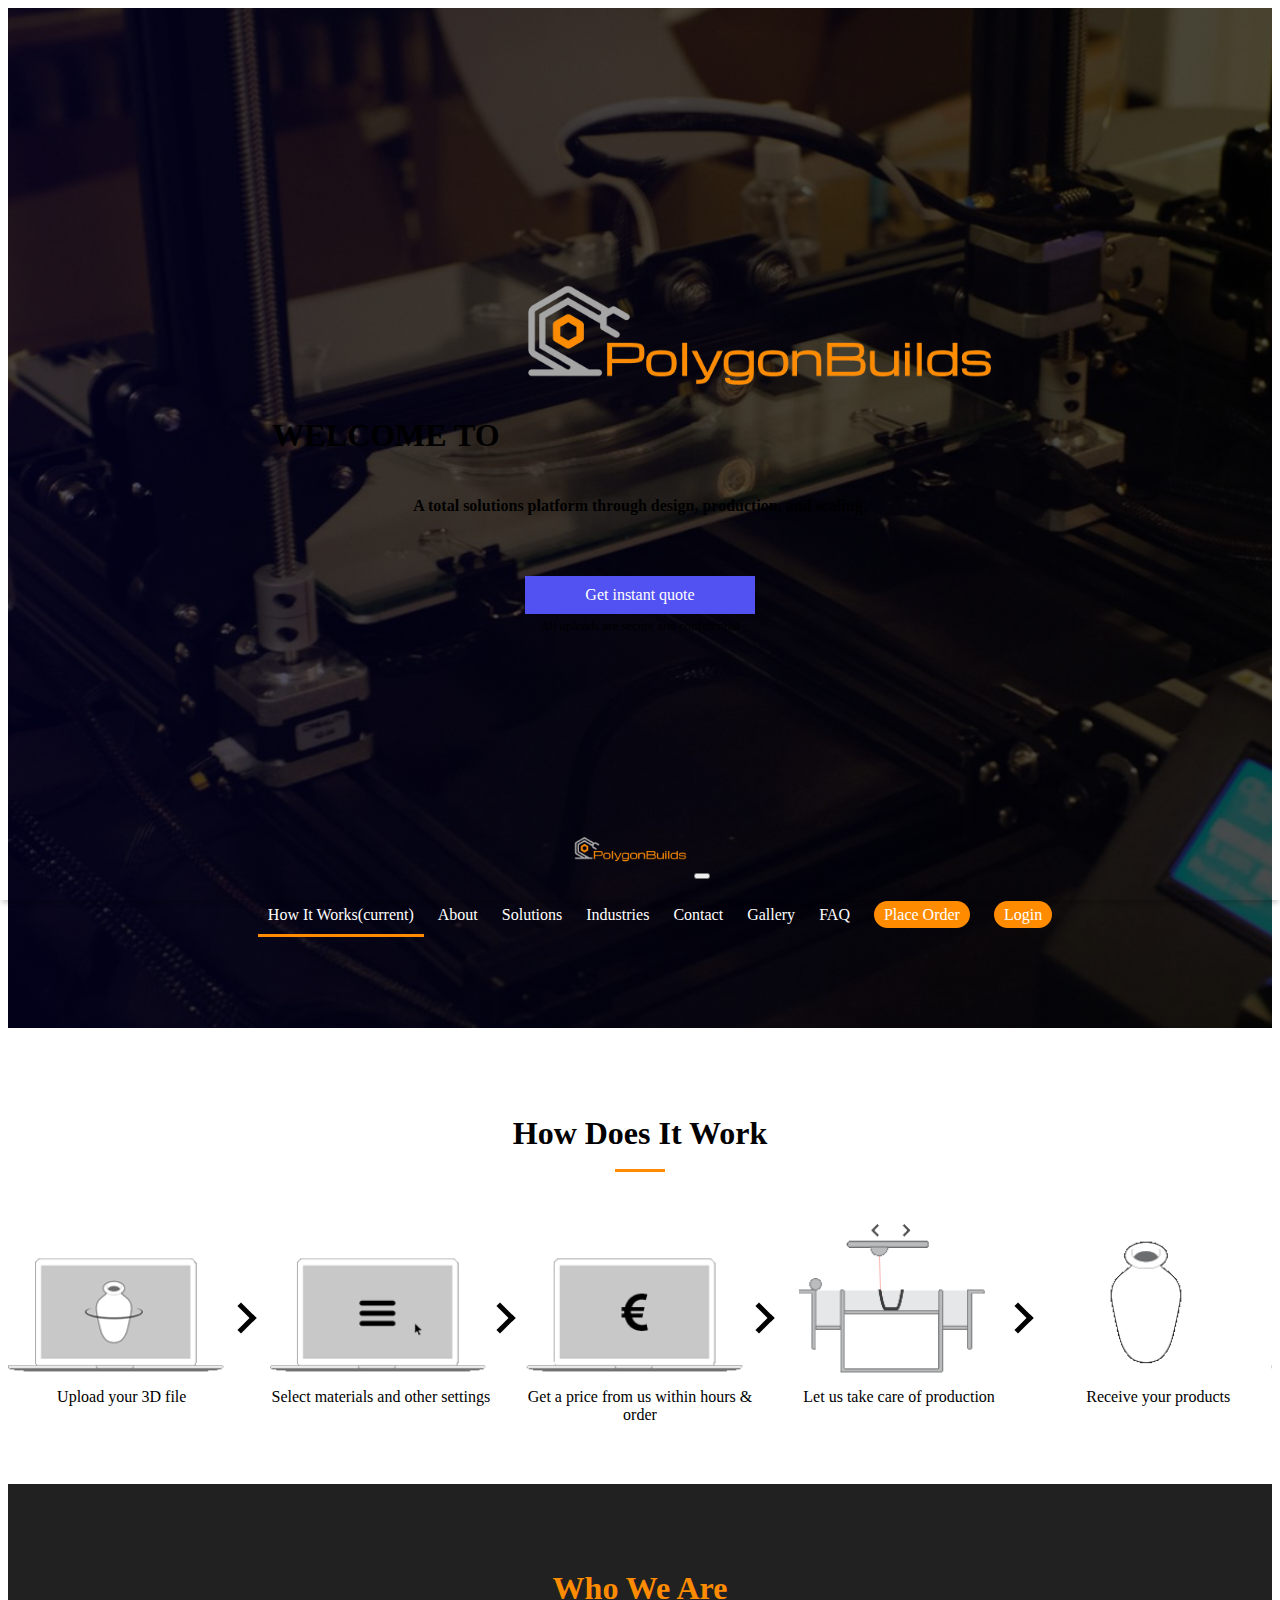
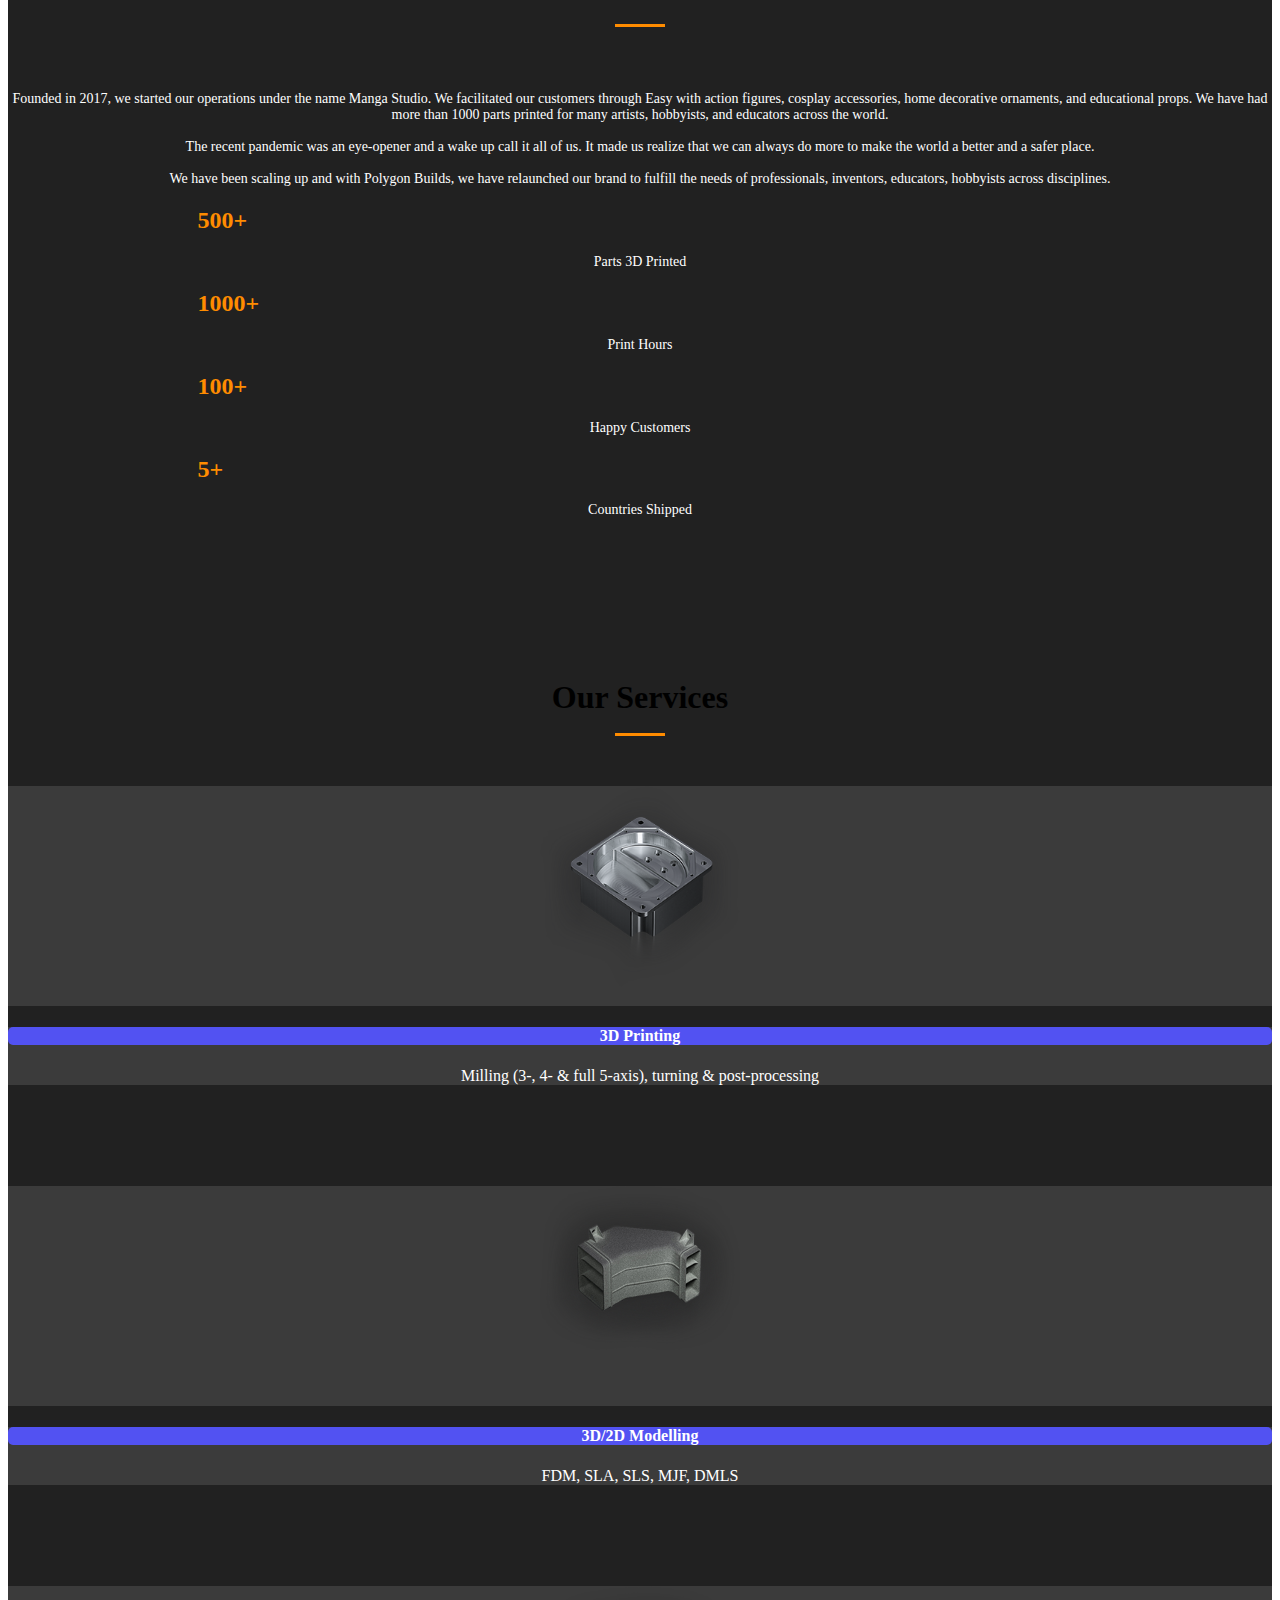
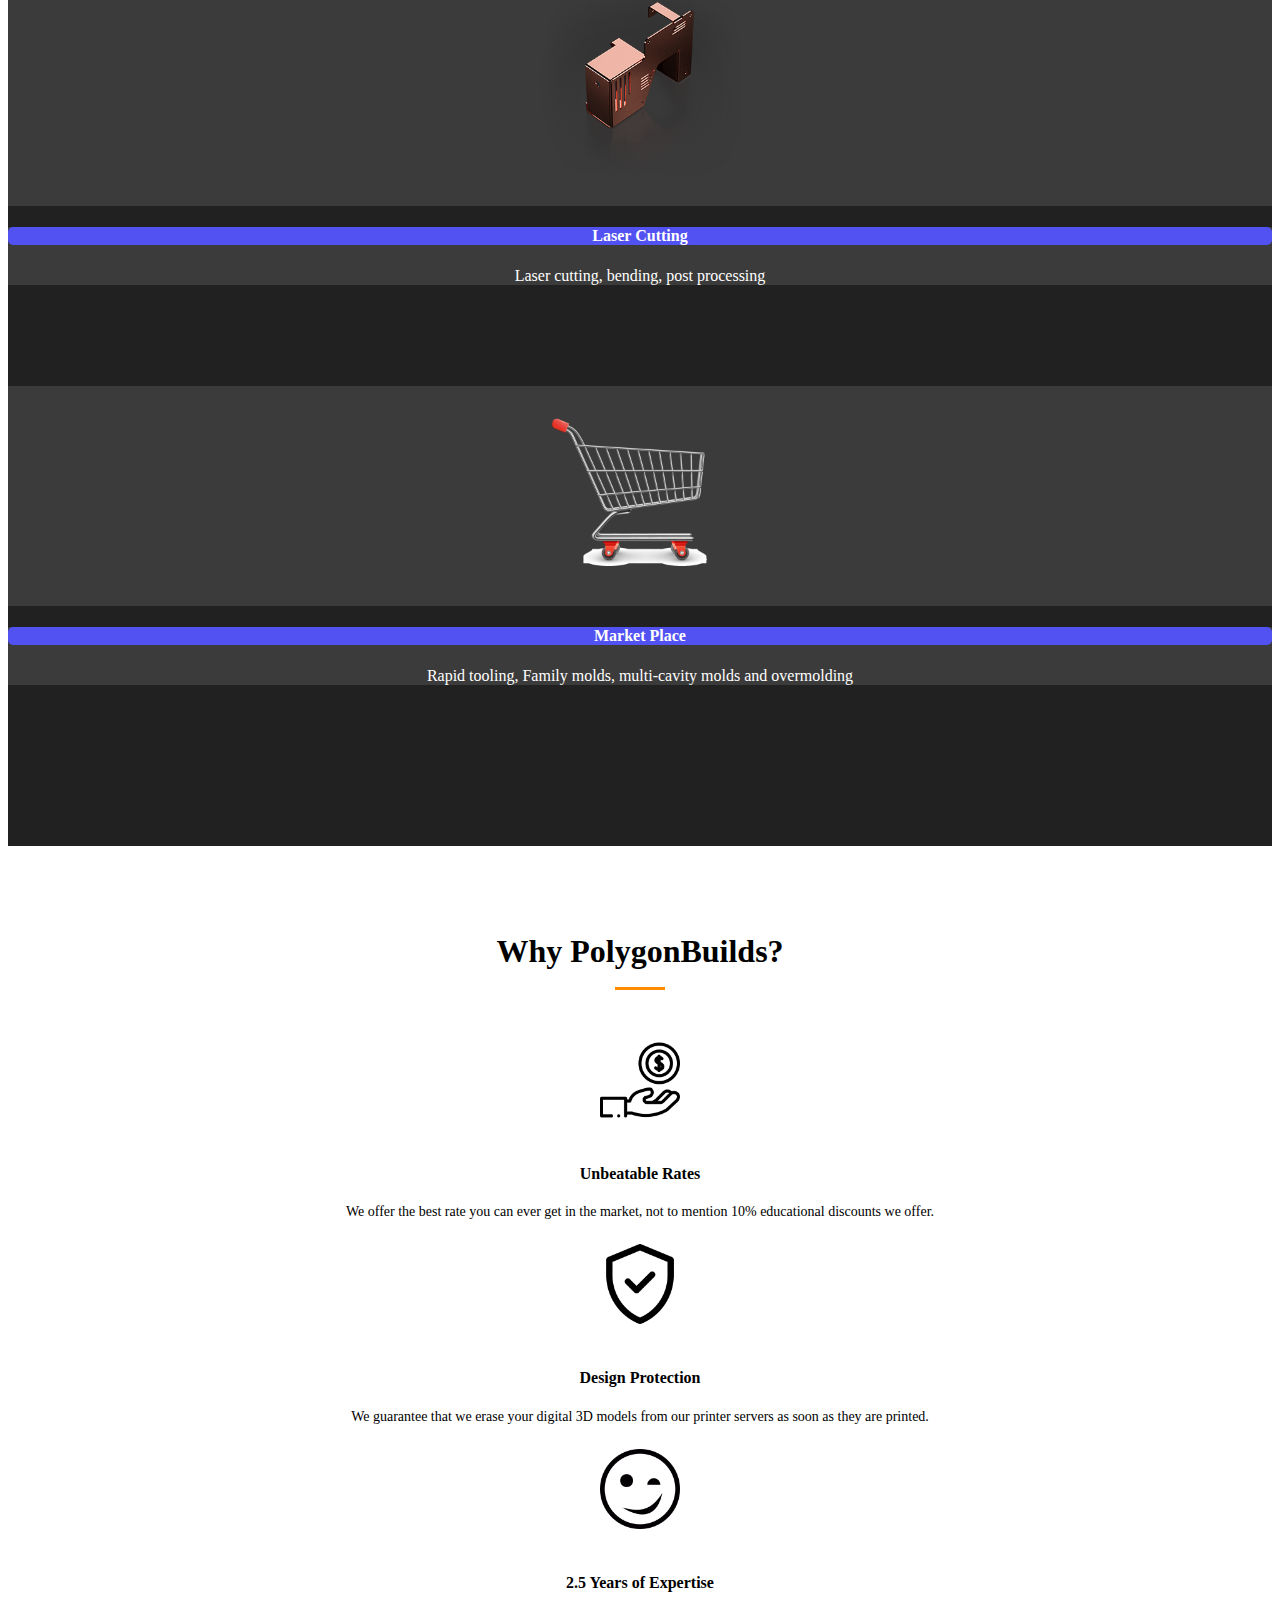
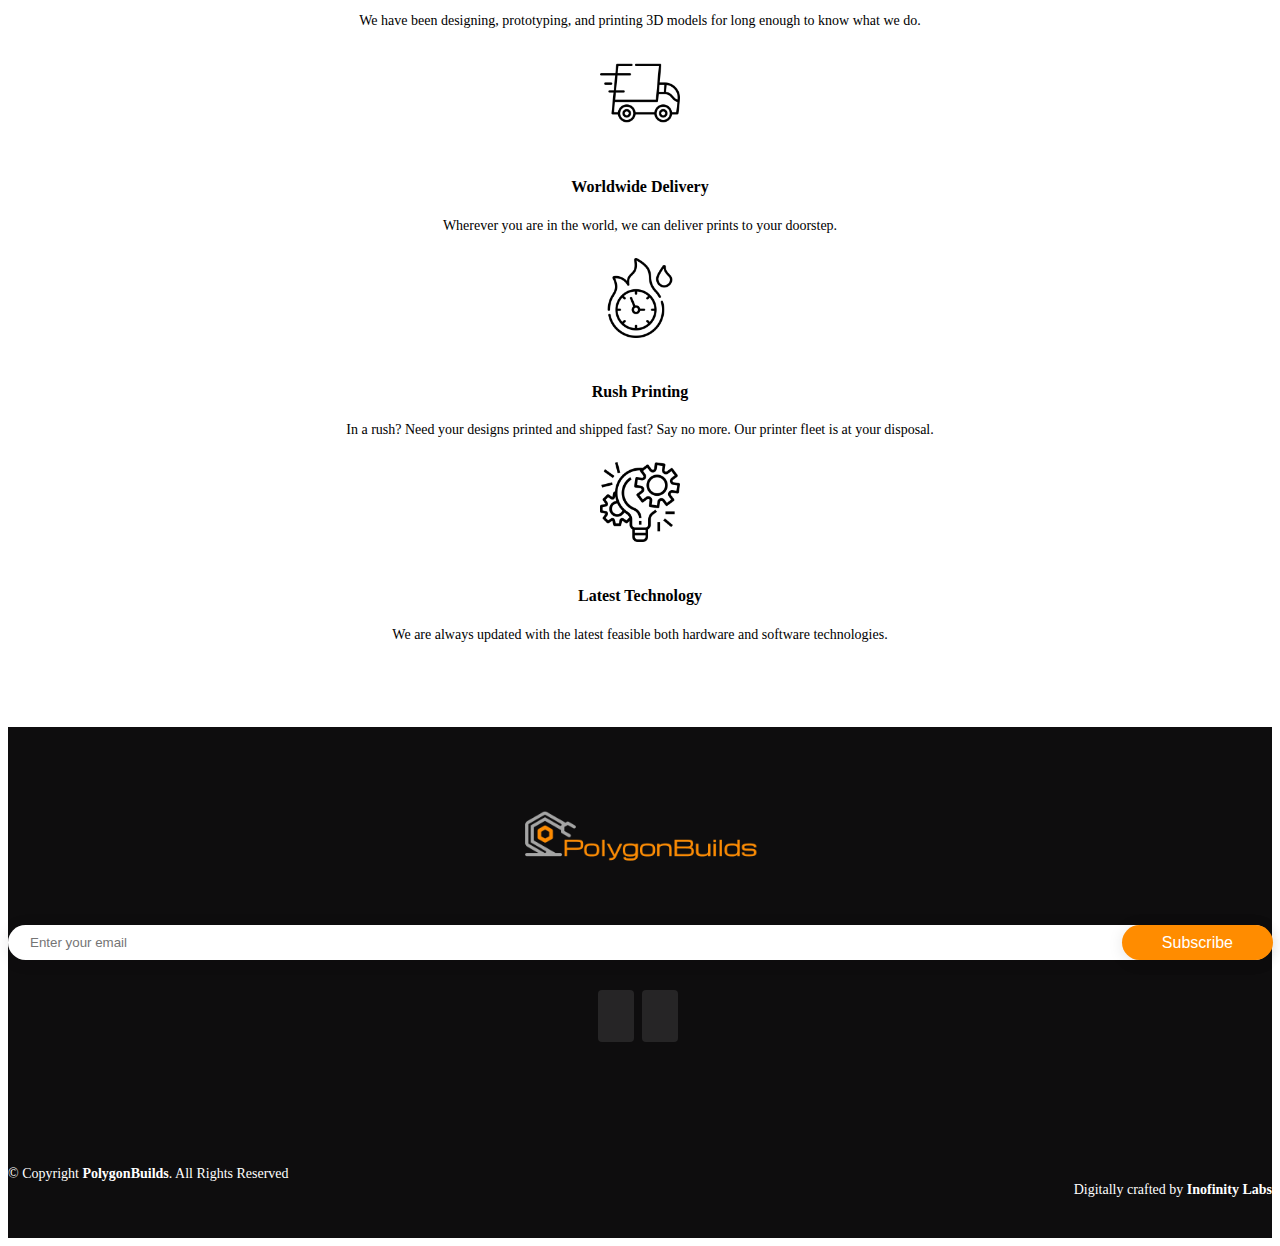
<file: index.html>
<!doctype html>
<html lang="en">
  <head>
    <!-- Required meta tags -->
    <meta charset="utf-8">
    <meta name="viewport" content="width=device-width, initial-scale=1, shrink-to-fit=no">
    <title>PolygonBuilds</title>
    <!-- Custom Css-->
    <link rel="stylesheet" href="assets/css/style.css">

    <link rel="shortcut icon" href="assets/img/favicon.png" type="image/x-icon">
    <link rel="stylesheet" href="https://cdnjs.cloudflare.com/ajax/libs/font-awesome/5.9.0/css/all.min.css" integrity="sha512-q3eWabyZPc1XTCmF+8/LuE1ozpg5xxn7iO89yfSOd5/oKvyqLngoNGsx8jq92Y8eXJ/IRxQbEC+FGSYxtk2oiw==" crossorigin="anonymous" referrerpolicy="no-referrer" />

    <!-- Bootstrap CSS -->
    <link rel="stylesheet" href="https://cdn.jsdelivr.net/npm/bootstrap@4.6.0/dist/css/bootstrap.min.css" integrity="sha384-B0vP5xmATw1+K9KRQjQERJvTumQW0nPEzvF6L/Z6nronJ3oUOFUFpCjEUQouq2+l" crossorigin="anonymous">
    
  </head>
  <body>
    <section class="hero-section">
      <div class="content">
        <h1 class="text-white">WELCOME TO <img src="assets/img/logo.png" alt="" class="hero-logo" > </h1>
        <h4 class="text-white">A total solutions platform through design, production, and scaling.</h4>
        <a href="" class="btn order-btn" role="button"><span class="text-white">Get instant quote</span></a>
        <span class="text-white text-small"><i class="fas fa-lock"></i> All uploads are secure and confidential</span>
      </div>

      <nav id="nav" class="navbar navbar-expand-xl navbar-dark  bottom-nav">
        <a class="navbar-brand" href="#"><img src="assets/img/logo.png" alt="logo" width="120px" style="margin-top: 5px"></a>
        <button class="navbar-toggler" type="button" data-toggle="collapse" data-target="#navbarsExample05" aria-controls="navbarsExample05" aria-expanded="false" aria-label="Toggle navigation">
          <span class="navbar-toggler-icon"></span>
        </button>
      
        <div class="collapse navbar-collapse" id="navbarsExample05">
          <ul class="navbar-nav mr-auto">
            <li class="nav-item active">
              <a class="nav-link" href="#how-it-works">How It Works<span class="sr-only">(current)</span></a>
            </li>
            <li class="nav-item">
              <a class="nav-link" href="#">About</a>
            </li>
            <li class="nav-item">
              <a class="nav-link" href="#our-services">Solutions</a>
            </li>
            <li class="nav-item">
              <a class="nav-link" href="industries.html">Industries</a>
            </li>
            <li class="nav-item">
              <a class="nav-link" href="contact.html">Contact</a>
            </li>
            <li class="nav-item">
              <a class="nav-link" href="gallery.html">Gallery</a>
            </li>
            <li class="nav-item">
              <a class="nav-link" href="faq.html">FAQ</a>
            </li>
            
            <li class="nav-item">
              <a class="nav-link btn poly-btn" href="printing-service.html" role="button">Place Order</a>
            </li>
            <li class="nav-item">
              <a class="nav-link btn poly-btn" href="login.html" role="button">Login</a>
            </li>
          </ul>
            <div class="right">
              <ul class="navbar-nav mr-auto">
                <li class="nav-item">
                  <a class="nav-link" href="#"><i class="fab fa-instagram"></i></a>
                </li>
                <li class="nav-item">
                  <a class="nav-link" href="#"><i class="fab fa-facebook"></i></a>
                </li>
              </ul>
            </div>
            
        </div>
      </nav>
    </section>
    <!-- ======= How It Works Section ======= -->
    <section id="how-it-works" class="how-it-works section-space">
      <div class="container">

        <div class="section-title">
          <h2>How Does It Work  </h2>
        </div>

        <!-- ========= Start of Process Section-->

        <div class="m-how-to-order__inner lg-content">

          <div class="m-how-to-order__step">
            <div class="m-how-to-order__step-image step-upload"></div>
            <div class="m-how-to-order__step-title">
              Upload your 3D file
            </div>
          </div>

          <div class="m-how-to-order__step">
            <div class="m-how-to-order__step-image step-select-material"></div>
            <div class="m-how-to-order__step-title">
              Select materials and other settings
            </div>
          </div>

          <div class="m-how-to-order__step">
            <div class="m-how-to-order__step-image step-get-an-instant-price"></div>
            <div class="m-how-to-order__step-title">
              Get a price from us within hours &amp; order
            </div>
          </div>

          <div class="m-how-to-order__step">
            <div class="m-how-to-order__step-image step-let-us-take-care"></div>
            <div class="m-how-to-order__step-title">
              Let us take care of production
            </div>
          </div>

          <div class="m-how-to-order__step">
            <div class="m-how-to-order__step-image step-receive-your-products"></div>
            <div class="m-how-to-order__step-title">
              Receive your products
            </div>
          </div>

        </div>

        <!-- ========= End of Process Section-->
      </div>
    </section><!-- End of Process Section -->

    <section class="who-we-are" id="who-we-are">
      <div class="container">
        <div class="section-title">
          <h2 class="text-white">Who We Are</h2>
        </div>
        <div class="section-para">
          <p class="">Founded in 2017, we started our operations under the name Manga Studio. We facilitated our customers through Easy with action figures, cosplay accessories, home decorative ornaments, and educational props. We have had more than 1000 parts printed for many artists, hobbyists, and educators across the world.
            <br><br>
            The recent pandemic was an eye-opener and a wake up call it all of us. It made us realize that we can always do more to make the world a better and a safer place.
            <br><br>
            We have been scaling up and with Polygon Builds, we have relaunched our brand to fulfill the needs of professionals, inventors, educators, hobbyists across disciplines.
          </p>
        
          </div>
          <div class="row section-para" style="padding-inline: 15%">
            <div class="col-md-3 col-6">
              <h2 class="text-center">500+</h2>
              <p>Parts 3D Printed</p>
            </div>
            <div class="col-md-3 col-6">
              <h2 class="text-center">1000+</h2>
              <p>Print Hours</p>
            </div>
            <div class="col-md-3 col-6">
              <h2 class="text-center">100+</h2>
              <p>Happy Customers</p>
            </div>
            <div class="col-md-3 col-6">
              <h2 class="text-center">5+</h2>
              <p>Countries Shipped</p>
            </div>
          </div>
      </div>
    </section>
    <section class="our-services" id="our-services">
      <div class="container">
        <div class="section-title">
          <h2 class="text-white">Our Services</h2>
        </div>
        <div class="row our-services">
          <div class="col-md-3 ">
            <div class="card card-our-services">
              <div class="card-header">
                <img src="assets/img/services/3dprint.png" alt="" class="service-img">
              </div>
              <div class="card-body">
                <a href="printing-service.html"><h4 class="text-center">3D Printing</h4></a>
                <p>Milling (3-, 4- & full 5-axis), turning & post-processing</p>
              </div>
            </div>
          </div>
          <div class="col-md-3 ">
            <div class="card card-our-services">
              <div class="card-header">
                <img src="assets/img/services/2d-3d.png" alt="" class="service-img">
              </div>
              <div class="card-body">
                <h4 class="text-center">3D/2D Modelling</h4>
                <p>FDM, SLA, SLS, MJF, DMLS</p>
              </div>
            </div>
          </div>
          <div class="col-md-3 ">
            <div class="card card-our-services">
              <div class="card-header" style="height: 220px">
                <img src="assets/img/services/laser.png" alt="" class="service-img">
              </div>
              <div class="card-body">
                <a href="laser-cutting.html"><h4 class="text-center">Laser Cutting</h4></a>
                <p>Laser cutting, bending, post processing</p>
              </div>
            </div>
          </div>
          <div class="col-md-3 ">
            <div class="card card-our-services">
              <div class="card-header" style="height: 220px">
                <img src="assets/img/services/market.png" alt="" class="service-img">
              </div>
              <div class="card-body">
                <h4 class="text-center">Market Place</h4>
                <p>Rapid tooling, Family molds, multi-cavity molds and overmolding</p>
              </div>
            </div>
          </div>
        </div>
      </div>
    </section>
    <!--Why Polygon Builds-->
    <section class="why-polygonbuilds">
      <div class="container">
        <div class="section-title">
          <h2>Why PolygonBuilds?</h2>
        </div>
        <div class="section-para">
          <div class="row">
            <div class="col-md-4 col-6">
              <img src="assets/img/why/hand.png" alt="">
              <h4>Unbeatable Rates</h4>
              <p>We offer the best rate you can ever get in the market, not to mention 10% educational discounts we offer.</p>
            </div>
            <div class="col-md-4 col-6">
              <img src="assets/img/why/verified.png" alt="">
              <h4>Design Protection </h4>
              <p>We guarantee that we erase your digital 3D models from our printer servers as soon as they are printed. </p>
            </div>
            <div class="col-md-4 col-6">
              <img src="assets/img/why/wink-icon.png" alt="">
              <h4>2.5 Years of Expertise </h4>
              <p>We have been designing, prototyping, and printing 3D models for long enough to know what we do.</p>
            </div>
            <div class="col-md-4 col-6">
              <img src="assets/img/why/delivery-truck.png" alt="">
              <h4>Worldwide Delivery </h4>
              <p>Wherever you are in the world, we can deliver prints to your doorstep. </p>
            </div>
            <div class="col-md-4 col-6">
              <img src="assets/img/why/clock.png" alt="">
              <h4>Rush Printing </h4>
              <p>In a rush? Need your designs printed and shipped fast? Say no more. Our printer fleet is at your disposal. </p>
            </div>
            <div class="col-md-4 col-6">
              <img src="assets/img/why/project-management.png" alt="">
              <h4>Latest Technology </h4>
              <p>We are always updated with the latest feasible both hardware and software technologies. </p>
            </div>
          </div>
        </div>
      </div>
    </section>
    <!-- ======= Footer ======= -->
  <footer id="footer">

    <div class="footer-top">

      <div class="container">

        <div class="row  justify-content-center">
          <div class="col-lg-6">
            <img src="assets/img/logo.png" alt="" width="250px">
            
          </div>
        </div>

        <div class="row footer-newsletter justify-content-center">
          <div class="col-lg-6">
            <form id="subscribe">
              <input type="email" name="email" placeholder="Enter your email"><input id="subscribe_email" type="submit" value="Subscribe">
            </form>
          </div>
        </div>

        <div class="social-links">
          <!--<a href="#" class="twitter"><i class="bx bxl-twitter"></i></a>-->
          <a href="https://www.facebook.com/polygonbuilds" class="facebook"><i class="fab fa-facebook"></i></a>
          <a href="http://instagram.com/polygon_builds" class="instagram"><i class="fab fa-instagram"></i></a>
           <!--<a href="#" class="google-plus"><i class="bx bxl-skype"></i></a>-->
           <!--<a href="#" class="linkedin"><i class="bx bxl-linkedin"></i></a>-->
        </div>
        
 
      </div>
    </div>
    
    <div class="container footer-bottom">
      <div class="row">
        <div class="col-md-6 copy-left">
          &copy; Copyright <strong><span>PolygonBuilds</span></strong>. All Rights Reserved
        </div>
        <div class="col-md-6 copy-right" >
          Digitally crafted by <strong><span>Inofinity Labs</span></strong>
        </div>
      </div>
    </div> 
    
    
  </footer><!-- End Footer -->

  <div id="preloader"></div>
  <a href="#" class="back-to-top"><i class="icofont-simple-up"></i></a>



















    <!-- Optional JavaScript; choose one of the two! -->

    <!-- Option 1: jQuery and Bootstrap Bundle (includes Popper) -->
    <script src="https://code.jquery.com/jquery-3.5.1.slim.min.js" integrity="sha384-DfXdz2htPH0lsSSs5nCTpuj/zy4C+OGpamoFVy38MVBnE+IbbVYUew+OrCXaRkfj" crossorigin="anonymous"></script>
    <script src="https://cdn.jsdelivr.net/npm/bootstrap@4.6.0/dist/js/bootstrap.bundle.min.js" integrity="sha384-Piv4xVNRyMGpqkS2by6br4gNJ7DXjqk09RmUpJ8jgGtD7zP9yug3goQfGII0yAns" crossorigin="anonymous"></script>

    <!-- Option 2: Separate Popper and Bootstrap JS -->
    <!--
    <script src="https://code.jquery.com/jquery-3.5.1.slim.min.js" integrity="sha384-DfXdz2htPH0lsSSs5nCTpuj/zy4C+OGpamoFVy38MVBnE+IbbVYUew+OrCXaRkfj" crossorigin="anonymous"></script>
    <script src="https://cdn.jsdelivr.net/npm/popper.js@1.16.1/dist/umd/popper.min.js" integrity="sha384-9/reFTGAW83EW2RDu2S0VKaIzap3H66lZH81PoYlFhbGU+6BZp6G7niu735Sk7lN" crossorigin="anonymous"></script>
    <script src="https://cdn.jsdelivr.net/npm/bootstrap@4.6.0/dist/js/bootstrap.min.js" integrity="sha384-+YQ4JLhjyBLPDQt//I+STsc9iw4uQqACwlvpslubQzn4u2UU2UFM80nGisd026JF" crossorigin="anonymous"></script>
    -->

    <script>
      var main = document.querySelector('.hero-section');
      var nav = document.querySelector('#nav');


      window.onscroll = function () {

          if (window.pageYOffset > (main.offsetHeight - nav.offsetHeight)) {
              nav.classList.remove('bottom-nav');
              nav.classList.add('top-nav');
          } else {
              nav.classList.add('bottom-nav');
              nav.classList.remove('top-nav');

          }
      }
    </script>

    
    
  </body>
</html>
</file>
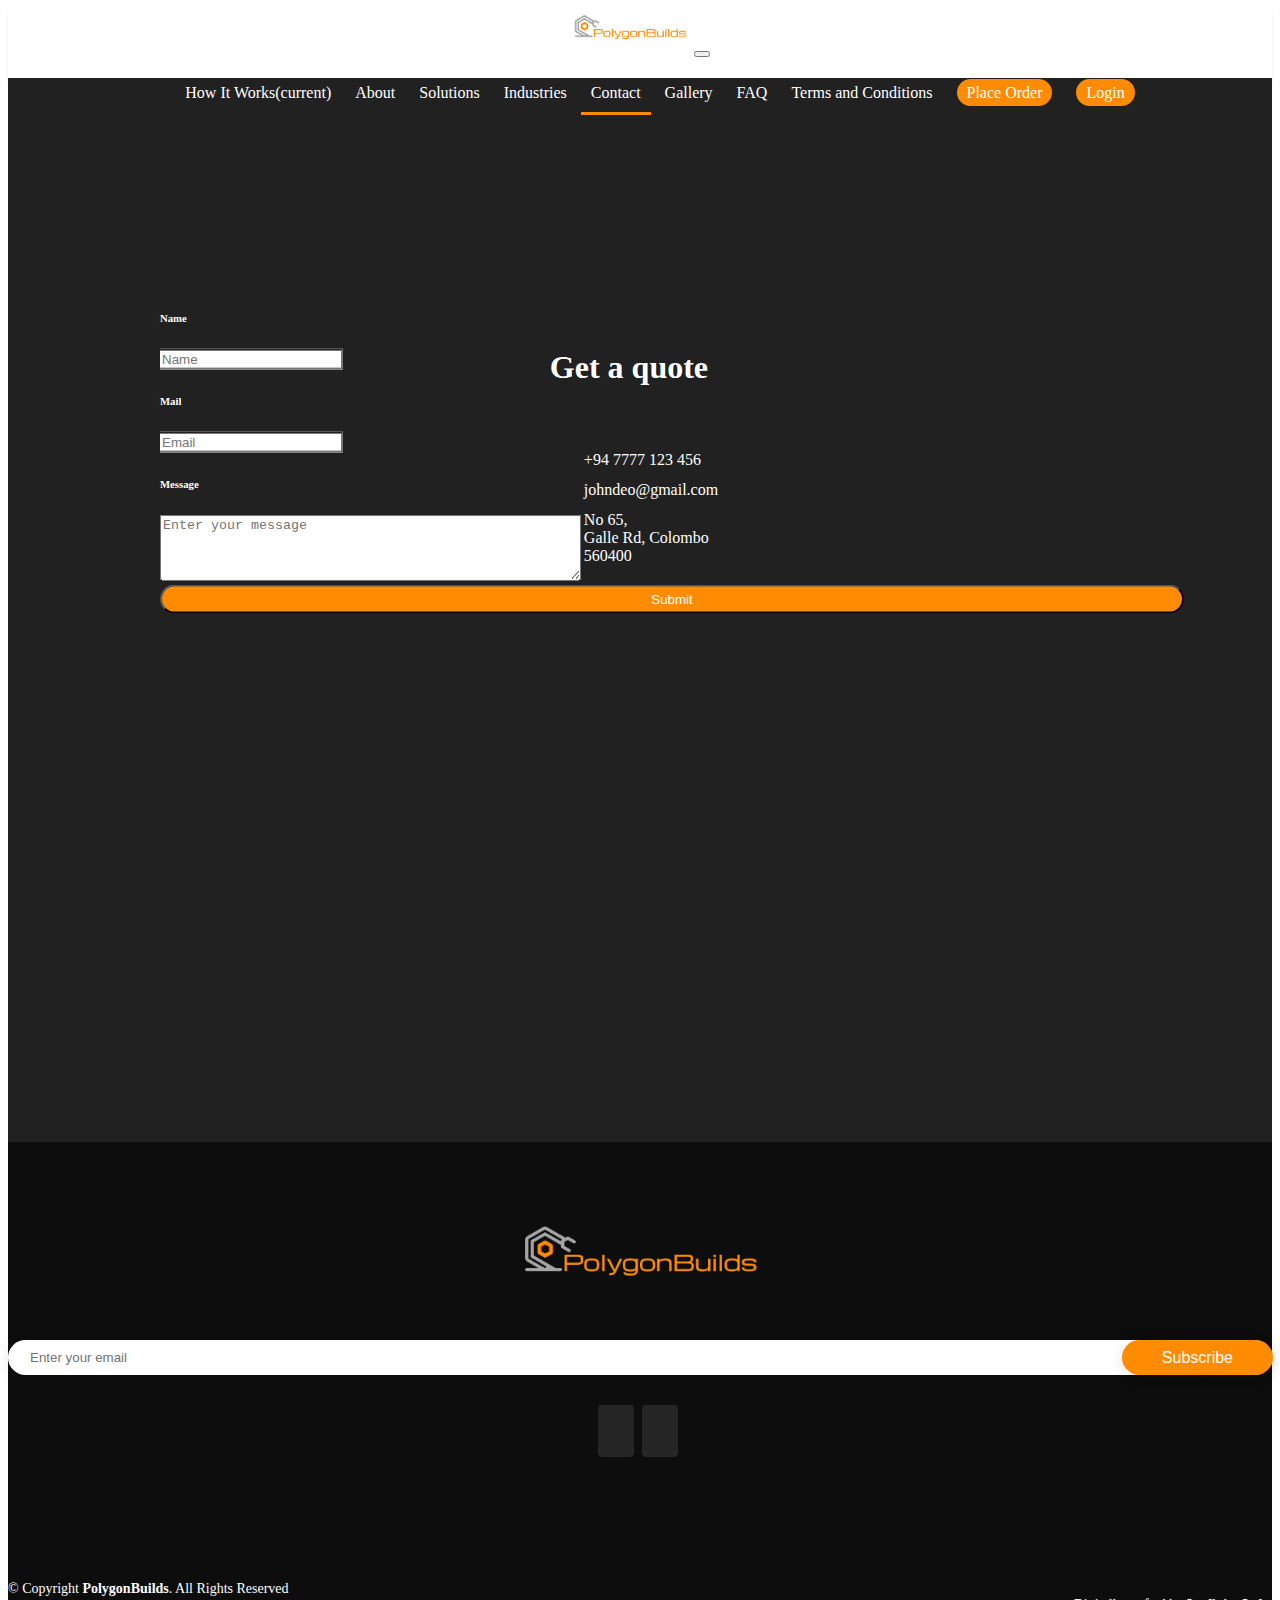
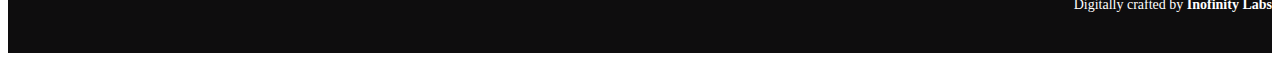
<file: contact.html>
<!DOCTYPE html>
<html lang="en">
    <head>
        <!-- Required meta tags -->
        <meta charset="utf-8" />
        <meta
            name="viewport"
            content="width=device-width, initial-scale=1, shrink-to-fit=no"
        />
        <title>PolygonBuilds</title>
        <!-- Custom Css-->
        <link rel="stylesheet" href="assets/css/style.css" />

        <link
            rel="shortcut icon"
            href="assets/img/favicon.png"
            type="image/x-icon"
        />
        <link
            rel="stylesheet"
            href="https://cdnjs.cloudflare.com/ajax/libs/font-awesome/5.9.0/css/all.min.css"
            integrity="sha512-q3eWabyZPc1XTCmF+8/LuE1ozpg5xxn7iO89yfSOd5/oKvyqLngoNGsx8jq92Y8eXJ/IRxQbEC+FGSYxtk2oiw=="
            crossorigin="anonymous"
            referrerpolicy="no-referrer"
        />

        <!-- Bootstrap CSS -->
        <link
            rel="stylesheet"
            href="https://cdn.jsdelivr.net/npm/bootstrap@4.6.0/dist/css/bootstrap.min.css"
            integrity="sha384-B0vP5xmATw1+K9KRQjQERJvTumQW0nPEzvF6L/Z6nronJ3oUOFUFpCjEUQouq2+l"
            crossorigin="anonymous"
        />
    </head>
    <body>
        <!-- ********** Nav ********** -->
        <nav id="nav" class="navbar navbar-expand-xl navbar-dark bg-dark">
            <a class="navbar-brand" href="index.html"
                ><img
                    src="assets/img/logo.png"
                    alt="logo"
                    width="120px"
                    style="margin-top: 5px"
            /></a>
            <button
                class="navbar-toggler"
                type="button"
                data-toggle="collapse"
                data-target="#navbarsExample05"
                aria-controls="navbarsExample05"
                aria-expanded="false"
                aria-label="Toggle navigation"
            >
                <span class="navbar-toggler-icon"></span>
            </button>

            <div class="collapse navbar-collapse" id="navbarsExample05">
                <ul class="navbar-nav mr-auto">
                    <li class="nav-item">
                        <a class="nav-link" href="index.html#howitworks"
                            >How It Works<span class="sr-only"
                                >(current)</span
                            ></a
                        >
                    </li>
                    <li class="nav-item">
                        <a class="nav-link" href="#">About</a>
                    </li>
                    <li class="nav-item">
                        <a class="nav-link" href="index.html#our-services"
                            >Solutions</a
                        >
                    </li>
                    <li class="nav-item">
                        <a class="nav-link" href="industries.html"
                            >Industries</a
                        >
                    </li>
                    <li class="nav-item active">
                        <a class="nav-link" href="contact.html">Contact</a>
                    </li>
                    <li class="nav-item">
                        <a class="nav-link" href="gallery.html">Gallery</a>
                    </li>
                    <li class="nav-item">
                        <a class="nav-link" href="faq.html">FAQ</a>
                    </li>
                    <li class="nav-item">
                        <a class="nav-link" href="terms-and-conditions.html"
                            >Terms and Conditions</a
                        >
                    </li>
                    <li class="nav-item">
                        <a class="nav-link btn poly-btn" href="#" role="button"
                            >Place Order</a
                        >
                    </li>
                    <li class="nav-item">
                        <a class="nav-link btn poly-btn" href="#" role="button"
                            >Login</a
                        >
                    </li>
                </ul>
                <div class="right">
                    <ul class="navbar-nav mr-auto">
                        <li class="nav-item">
                            <a class="nav-link" href="#"
                                ><i class="fab fa-instagram"></i
                            ></a>
                        </li>
                        <li class="nav-item">
                            <a class="nav-link" href="#"
                                ><i class="fab fa-facebook"></i
                            ></a>
                        </li>
                    </ul>
                </div>
            </div>
        </nav>
        <!-- ********** End Nav **********-->
        <!-- ********** contact ********** -->
        <section class="background-dark">
            <div class="container">
                <div class="row">
                    <div class="col-md-6">
                        <div class="container" style="min-height: 440px">
                            <div class="flex-center">
                                <h1 class="section-header">Get a quote</h1>
                                <br /><br />
                                <table class="tbl-contact">
                                    <tr>
                                        <td>
                                            <i class="fas fa-phone-alt"></i>
                                        </td>
                                        <td><span>+94 7777 123 456</span></td>
                                    </tr>
                                    <tr>
                                        <td><i class="fas fa-at"></i></td>
                                        <td><span>johndeo@gmail.com</span></td>
                                    </tr>
                                    <tr>
                                        <td>
                                            <i
                                                class="fas fa-map-marker-alt"
                                            ></i>
                                        </td>
                                        <td>
                                            <span
                                                >No 65,<br />Galle Rd, Colombo
                                                <br />
                                                560400</span
                                            >
                                        </td>
                                    </tr>
                                </table>
                                <div
                                    class="
                                        row
                                        d-flex
                                        justify-content-center
                                        mt-5
                                    "
                                >
                                    <a
                                        class="nav-link"
                                        style="color: white; font-size: 24px"
                                        href="#"
                                        ><i class="fab fa-instagram"></i
                                    ></a>

                                    <a
                                        class="nav-link"
                                        style="color: white; font-size: 24px"
                                        href="#"
                                        ><i class="fab fa-facebook"></i
                                    ></a>
                                </div>
                            </div>
                        </div>
                    </div>
                    <div class="col-md-6">
                        <div
                            class="container bg-white form-container"
                            style="min-height: 440px"
                        >
                            <div class="flex-center" style="width: 80%">
                                <form
                                    autocomplete="off"
                                    class="form"
                                    id="formLogin"
                                    name="formLogin"
                                    role="form"
                                >
                                    <div class="form-group">
                                        <label for="name" class="text-dark"
                                            ><h6>Name</h6></label
                                        >
                                        <div class="input-group-prepend">
                                            <div class="input-group-text">
                                                <i
                                                    class="fas fa-user-circle"
                                                ></i>
                                            </div>
                                            <input
                                                class="form-control"
                                                id="name"
                                                name="name"
                                                required=""
                                                type="text"
                                                placeholder="Name"
                                            />
                                        </div>
                                    </div>
                                    <div class="form-group">
                                        <label for="name" class="text-dark"
                                            ><h6>Mail</h6></label
                                        >
                                        <div class="input-group-prepend">
                                            <div class="input-group-text">
                                                <i class="fas fa-at"></i>
                                            </div>
                                            <input
                                                class="form-control"
                                                id="email"
                                                name="email"
                                                required=""
                                                type="text"
                                                placeholder="Email"
                                            />
                                        </div>
                                    </div>
                                    <div class="form-group">
                                        <label for="name" class="text-dark"
                                            ><h6>Message</h6></label
                                        >
                                        <textarea
                                            class="form-control"
                                            rows="4"
                                            cols="50"
                                            name="comment"
                                            form="usrform"
                                            placeholder="Enter your message "
                                        ></textarea>
                                    </div>

                                    <button
                                        class="nav-link btn poly-btn"
                                        type="button"
                                    >
                                        Submit
                                    </button>
                                </form>
                            </div>
                        </div>
                    </div>
                </div>
            </div>
        </section>
        <!-- ********** END contact ********** -->

        <!-- ======= Footer ======= -->
        <footer id="footer">
            <div class="footer-top">
                <div class="container">
                    <div class="row justify-content-center">
                        <div class="col-lg-6">
                            <img
                                src="assets/img/logo.png"
                                alt=""
                                width="250px"
                            />
                        </div>
                    </div>

                    <div class="row footer-newsletter justify-content-center">
                        <div class="col-lg-6">
                            <form id="subscribe">
                                <input
                                    type="email"
                                    name="email"
                                    placeholder="Enter your email"
                                /><input
                                    id="subscribe_email"
                                    type="submit"
                                    value="Subscribe"
                                />
                            </form>
                        </div>
                    </div>

                    <div class="social-links">
                        <!--<a href="#" class="twitter"><i class="bx bxl-twitter"></i></a>-->
                        <a
                            href="https://www.facebook.com/polygonbuilds"
                            class="facebook"
                            ><i class="fab fa-facebook"></i
                        ></a>
                        <a
                            href="http://instagram.com/polygon_builds"
                            class="instagram"
                            ><i class="fab fa-instagram"></i
                        ></a>
                        <!--<a href="#" class="google-plus"><i class="bx bxl-skype"></i></a>-->
                        <!--<a href="#" class="linkedin"><i class="bx bxl-linkedin"></i></a>-->
                    </div>
                </div>
            </div>

            <div class="container footer-bottom">
                <div class="row">
                    <div class="col-md-6 copy-left">
                        &copy; Copyright
                        <strong><span>PolygonBuilds</span></strong
                        >. All Rights Reserved
                    </div>
                    <div class="col-md-6 copy-right">
                        Digitally crafted by
                        <strong><span>Inofinity Labs</span></strong>
                    </div>
                </div>
            </div>
        </footer>
        <!-- End Footer -->

        <!-- Optional JavaScript; choose one of the two! -->

        <!-- Option 1: jQuery and Bootstrap Bundle (includes Popper) -->
        <script
            src="https://code.jquery.com/jquery-3.5.1.slim.min.js"
            integrity="sha384-DfXdz2htPH0lsSSs5nCTpuj/zy4C+OGpamoFVy38MVBnE+IbbVYUew+OrCXaRkfj"
            crossorigin="anonymous"
        ></script>
        <script
            src="https://cdn.jsdelivr.net/npm/bootstrap@4.6.0/dist/js/bootstrap.bundle.min.js"
            integrity="sha384-Piv4xVNRyMGpqkS2by6br4gNJ7DXjqk09RmUpJ8jgGtD7zP9yug3goQfGII0yAns"
            crossorigin="anonymous"
        ></script>

        <!-- Option 2: Separate Popper and Bootstrap JS -->
        <!--
    <script src="https://code.jquery.com/jquery-3.5.1.slim.min.js" integrity="sha384-DfXdz2htPH0lsSSs5nCTpuj/zy4C+OGpamoFVy38MVBnE+IbbVYUew+OrCXaRkfj" crossorigin="anonymous"></script>
    <script src="https://cdn.jsdelivr.net/npm/popper.js@1.16.1/dist/umd/popper.min.js" integrity="sha384-9/reFTGAW83EW2RDu2S0VKaIzap3H66lZH81PoYlFhbGU+6BZp6G7niu735Sk7lN" crossorigin="anonymous"></script>
    <script src="https://cdn.jsdelivr.net/npm/bootstrap@4.6.0/dist/js/bootstrap.min.js" integrity="sha384-+YQ4JLhjyBLPDQt//I+STsc9iw4uQqACwlvpslubQzn4u2UU2UFM80nGisd026JF" crossorigin="anonymous"></script>
    --></body>
</html>
</file>
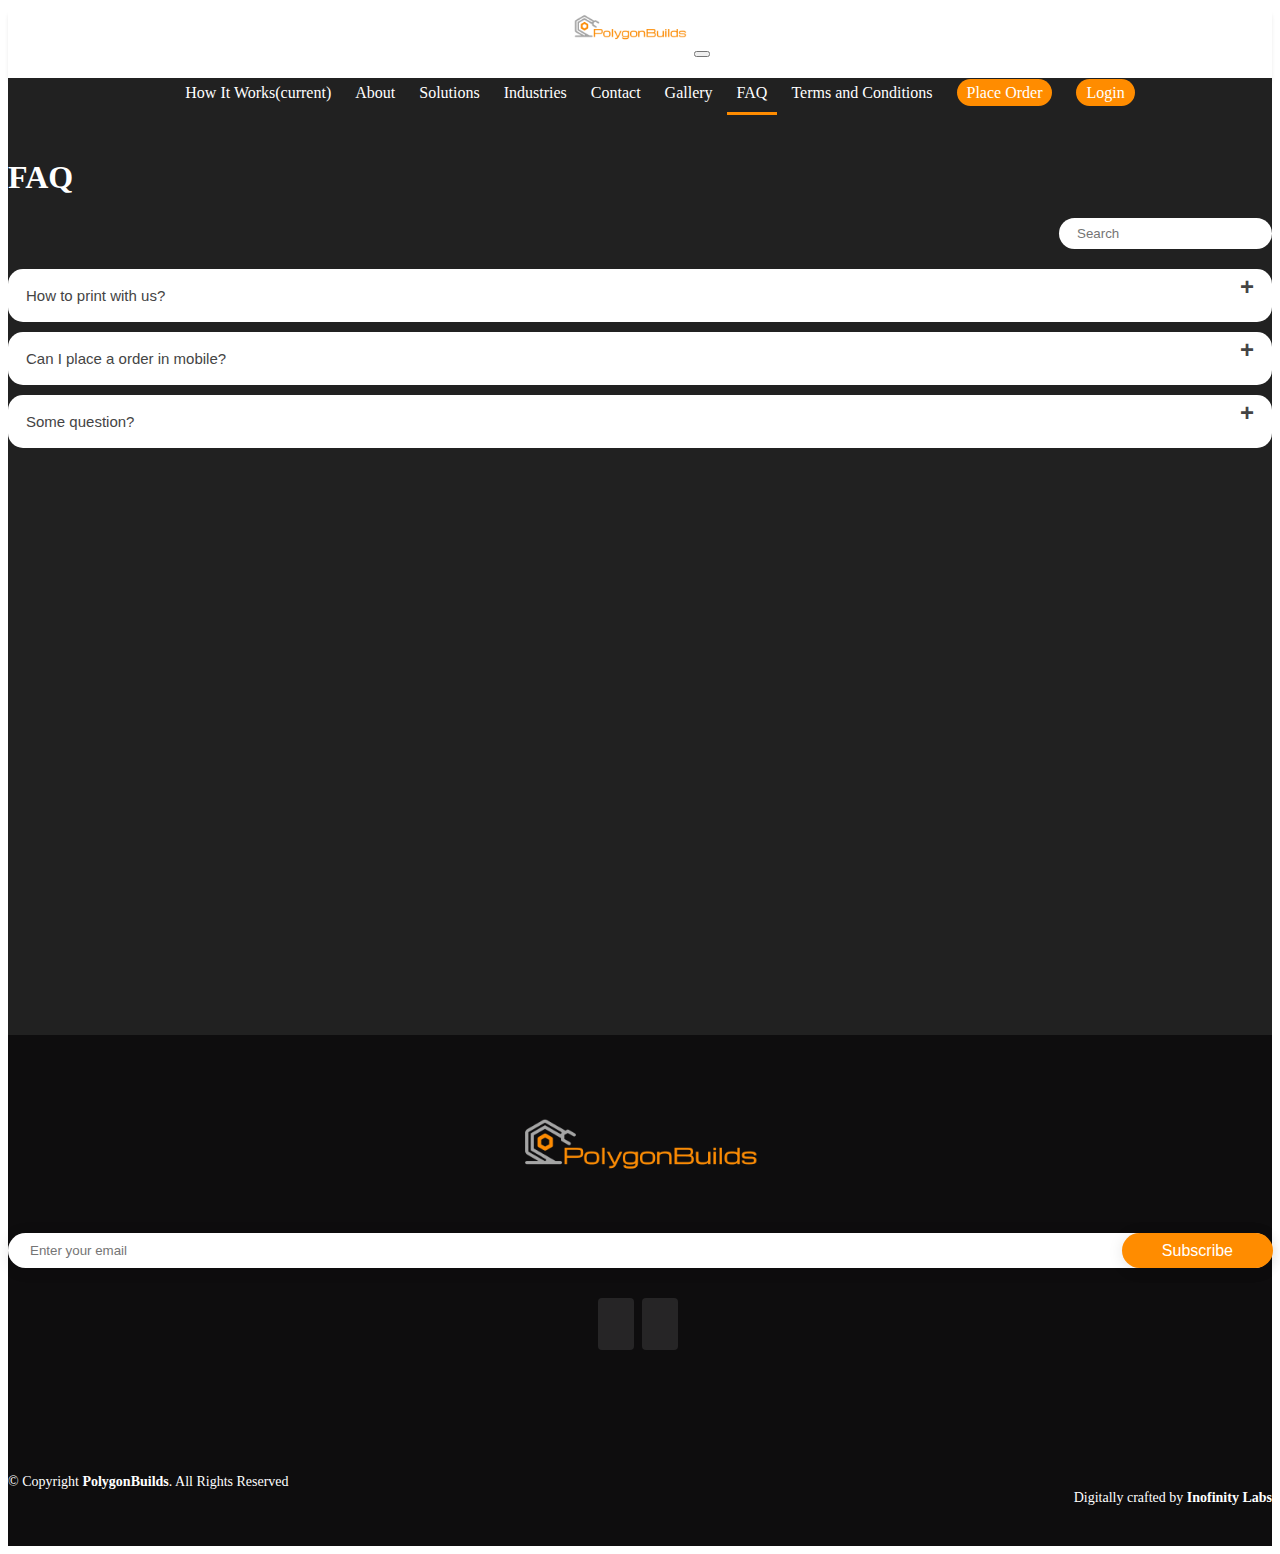
<file: faq.html>
<!DOCTYPE html>
<html lang="en">
    <head>
        <!-- Required meta tags -->
        <meta charset="utf-8" />
        <meta
            name="viewport"
            content="width=device-width, initial-scale=1, shrink-to-fit=no"
        />
        <title>PolygonBuilds</title>
        <!-- Custom Css-->
        <link rel="stylesheet" href="assets/css/style.css" />

        <link
            rel="shortcut icon"
            href="assets/img/favicon.png"
            type="image/x-icon"
        />
        <link
            rel="stylesheet"
            href="https://cdnjs.cloudflare.com/ajax/libs/font-awesome/5.9.0/css/all.min.css"
            integrity="sha512-q3eWabyZPc1XTCmF+8/LuE1ozpg5xxn7iO89yfSOd5/oKvyqLngoNGsx8jq92Y8eXJ/IRxQbEC+FGSYxtk2oiw=="
            crossorigin="anonymous"
            referrerpolicy="no-referrer"
        />

        <!-- Bootstrap CSS -->
        <link
            rel="stylesheet"
            href="https://cdn.jsdelivr.net/npm/bootstrap@4.6.0/dist/css/bootstrap.min.css"
            integrity="sha384-B0vP5xmATw1+K9KRQjQERJvTumQW0nPEzvF6L/Z6nronJ3oUOFUFpCjEUQouq2+l"
            crossorigin="anonymous"
        />
    </head>
    <body>
        <!-- ********** Nav ********** -->
        <nav id="nav" class="navbar navbar-expand-xl navbar-dark bg-dark">
            <a class="navbar-brand" href="index.html"
                ><img
                    src="assets/img/logo.png"
                    alt="logo"
                    width="120px"
                    style="margin-top: 5px"
            /></a>
            <button
                class="navbar-toggler"
                type="button"
                data-toggle="collapse"
                data-target="#navbarsExample05"
                aria-controls="navbarsExample05"
                aria-expanded="false"
                aria-label="Toggle navigation"
            >
                <span class="navbar-toggler-icon"></span>
            </button>

            <div class="collapse navbar-collapse" id="navbarsExample05">
                <ul class="navbar-nav mr-auto">
                    <li class="nav-item">
                        <a class="nav-link" href="index.html#how-it-works"
                            >How It Works<span class="sr-only"
                                >(current)</span
                            ></a
                        >
                    </li>
                    <li class="nav-item">
                        <a class="nav-link" href="#">About</a>
                    </li>
                    <li class="nav-item">
                        <a class="nav-link" href="index.html#our-services"
                            >Solutions</a
                        >
                    </li>
                    <li class="nav-item">
                        <a class="nav-link" href="industries.html"
                            >Industries</a
                        >
                    </li>
                    <li class="nav-item">
                        <a class="nav-link" href="contact.html">Contact</a>
                    </li>
                    <li class="nav-item">
                        <a class="nav-link" href="gallery.html">Gallery</a>
                    </li>
                    <li class="nav-item active">
                        <a class="nav-link" href="faq.html">FAQ</a>
                    </li>
                    <li class="nav-item">
                        <a class="nav-link" href="terms-and-conditions.html"
                            >Terms and Conditions</a
                        >
                    </li>
                    <li class="nav-item">
                        <a class="nav-link btn poly-btn" href="#" role="button"
                            >Place Order</a
                        >
                    </li>
                    <li class="nav-item">
                        <a class="nav-link btn poly-btn" href="#" role="button"
                            >Login</a
                        >
                    </li>
                </ul>
                <div class="right">
                    <ul class="navbar-nav mr-auto">
                        <a class="nav-link" href="#"
                            ><i class="fab fa-instagram"></i
                        ></a>
                        <a class="nav-link" href="#"
                            ><i class="fab fa-facebook"></i
                        ></a>
                    </ul>
                </div>
            </div>
        </nav>
        <!-- ********** End Nav **********-->
        <!-- ********** FAQ ********** -->
        <section class="faq background-dark">
            <div class="container">
                <h1 class="text-center">FAQ</h1>

                <div class="search-div">
                    <input
                        type="text"
                        name="search"
                        id="search"
                        placeholder="Search"
                        class="search-box"
                    />
                    <i class="fas fa-search"></i>
                </div>

                <button class="accordion">How to print with us?</button>
                <div class="panel">
                    <p>
                        Lorem ipsum dolor sit amet, consectetur adipisicing
                        elit, sed do eiusmod tempor incididunt ut labore et
                        dolore magna aliqua. Ut enim ad minim veniam, quis
                        nostrud exercitation ullamco laboris nisi ut aliquip ex
                        ea commodo consequat.
                    </p>
                </div>

                <button class="accordion">
                    Can I place a order in mobile?
                </button>
                <div class="panel">
                    <p>
                        No, Due to the compatible issues currently you have to
                        place order in a PC.
                    </p>
                </div>

                <button class="accordion">Some question?</button>
                <div class="panel">
                    <p>
                        Lorem ipsum dolor sit amet, consectetur adipisicing
                        elit, sed do eiusmod tempor incididunt ut labore et
                        dolore magna aliqua. Ut enim ad minim veniam, quis
                        nostrud exercitation ullamco laboris nisi ut aliquip ex
                        ea commodo consequat.
                    </p>
                </div>
            </div>
        </section>

        <!-- ======= Footer ======= -->
        <footer id="footer">
            <div class="footer-top">
                <div class="container">
                    <div class="row justify-content-center">
                        <div class="col-lg-6">
                            <img
                                src="assets/img/logo.png"
                                alt=""
                                width="250px"
                            />
                        </div>
                    </div>

                    <div class="row footer-newsletter justify-content-center">
                        <div class="col-lg-6">
                            <form id="subscribe">
                                <input
                                    type="email"
                                    name="email"
                                    placeholder="Enter your email"
                                /><input
                                    id="subscribe_email"
                                    type="submit"
                                    value="Subscribe"
                                />
                            </form>
                        </div>
                    </div>

                    <div class="social-links">
                        <!--<a href="#" class="twitter"><i class="bx bxl-twitter"></i></a>-->
                        <a
                            href="https://www.facebook.com/polygonbuilds"
                            class="facebook"
                            ><i class="fab fa-facebook"></i
                        ></a>
                        <a
                            href="http://instagram.com/polygon_builds"
                            class="instagram"
                            ><i class="fab fa-instagram"></i
                        ></a>
                        <!--<a href="#" class="google-plus"><i class="bx bxl-skype"></i></a>-->
                        <!--<a href="#" class="linkedin"><i class="bx bxl-linkedin"></i></a>-->
                    </div>
                </div>
            </div>

            <div class="container footer-bottom">
                <div class="row">
                    <div class="col-md-6 copy-left">
                        &copy; Copyright
                        <strong><span>PolygonBuilds</span></strong
                        >. All Rights Reserved
                    </div>
                    <div class="col-md-6 copy-right">
                        Digitally crafted by
                        <strong><span>Inofinity Labs</span></strong>
                    </div>
                </div>
            </div>
        </footer>
        <!-- End Footer -->

        <!-- Optional JavaScript; choose one of the two! -->

        <!-- Option 1: jQuery and Bootstrap Bundle (includes Popper) -->
        <script
            src="https://code.jquery.com/jquery-3.5.1.slim.min.js"
            integrity="sha384-DfXdz2htPH0lsSSs5nCTpuj/zy4C+OGpamoFVy38MVBnE+IbbVYUew+OrCXaRkfj"
            crossorigin="anonymous"
        ></script>
        <script
            src="https://cdn.jsdelivr.net/npm/bootstrap@4.6.0/dist/js/bootstrap.bundle.min.js"
            integrity="sha384-Piv4xVNRyMGpqkS2by6br4gNJ7DXjqk09RmUpJ8jgGtD7zP9yug3goQfGII0yAns"
            crossorigin="anonymous"
        ></script>

        <!-- Option 2: Separate Popper and Bootstrap JS -->
        <!--
    <script src="https://code.jquery.com/jquery-3.5.1.slim.min.js" integrity="sha384-DfXdz2htPH0lsSSs5nCTpuj/zy4C+OGpamoFVy38MVBnE+IbbVYUew+OrCXaRkfj" crossorigin="anonymous"></script>
    <script src="https://cdn.jsdelivr.net/npm/popper.js@1.16.1/dist/umd/popper.min.js" integrity="sha384-9/reFTGAW83EW2RDu2S0VKaIzap3H66lZH81PoYlFhbGU+6BZp6G7niu735Sk7lN" crossorigin="anonymous"></script>
    <script src="https://cdn.jsdelivr.net/npm/bootstrap@4.6.0/dist/js/bootstrap.min.js" integrity="sha384-+YQ4JLhjyBLPDQt//I+STsc9iw4uQqACwlvpslubQzn4u2UU2UFM80nGisd026JF" crossorigin="anonymous"></script>
    -->

        <script>
            var acc = document.getElementsByClassName('accordion')
            var i

            for (i = 0; i < acc.length; i++) {
                acc[i].addEventListener('click', function () {
                    this.classList.toggle('active')
                    var panel = this.nextElementSibling
                    if (panel.style.maxHeight) {
                        panel.style.maxHeight = null
                    } else {
                        panel.style.maxHeight = panel.scrollHeight + 'px'
                    }
                })
            }
        </script>
    </body>
</html>
</file>
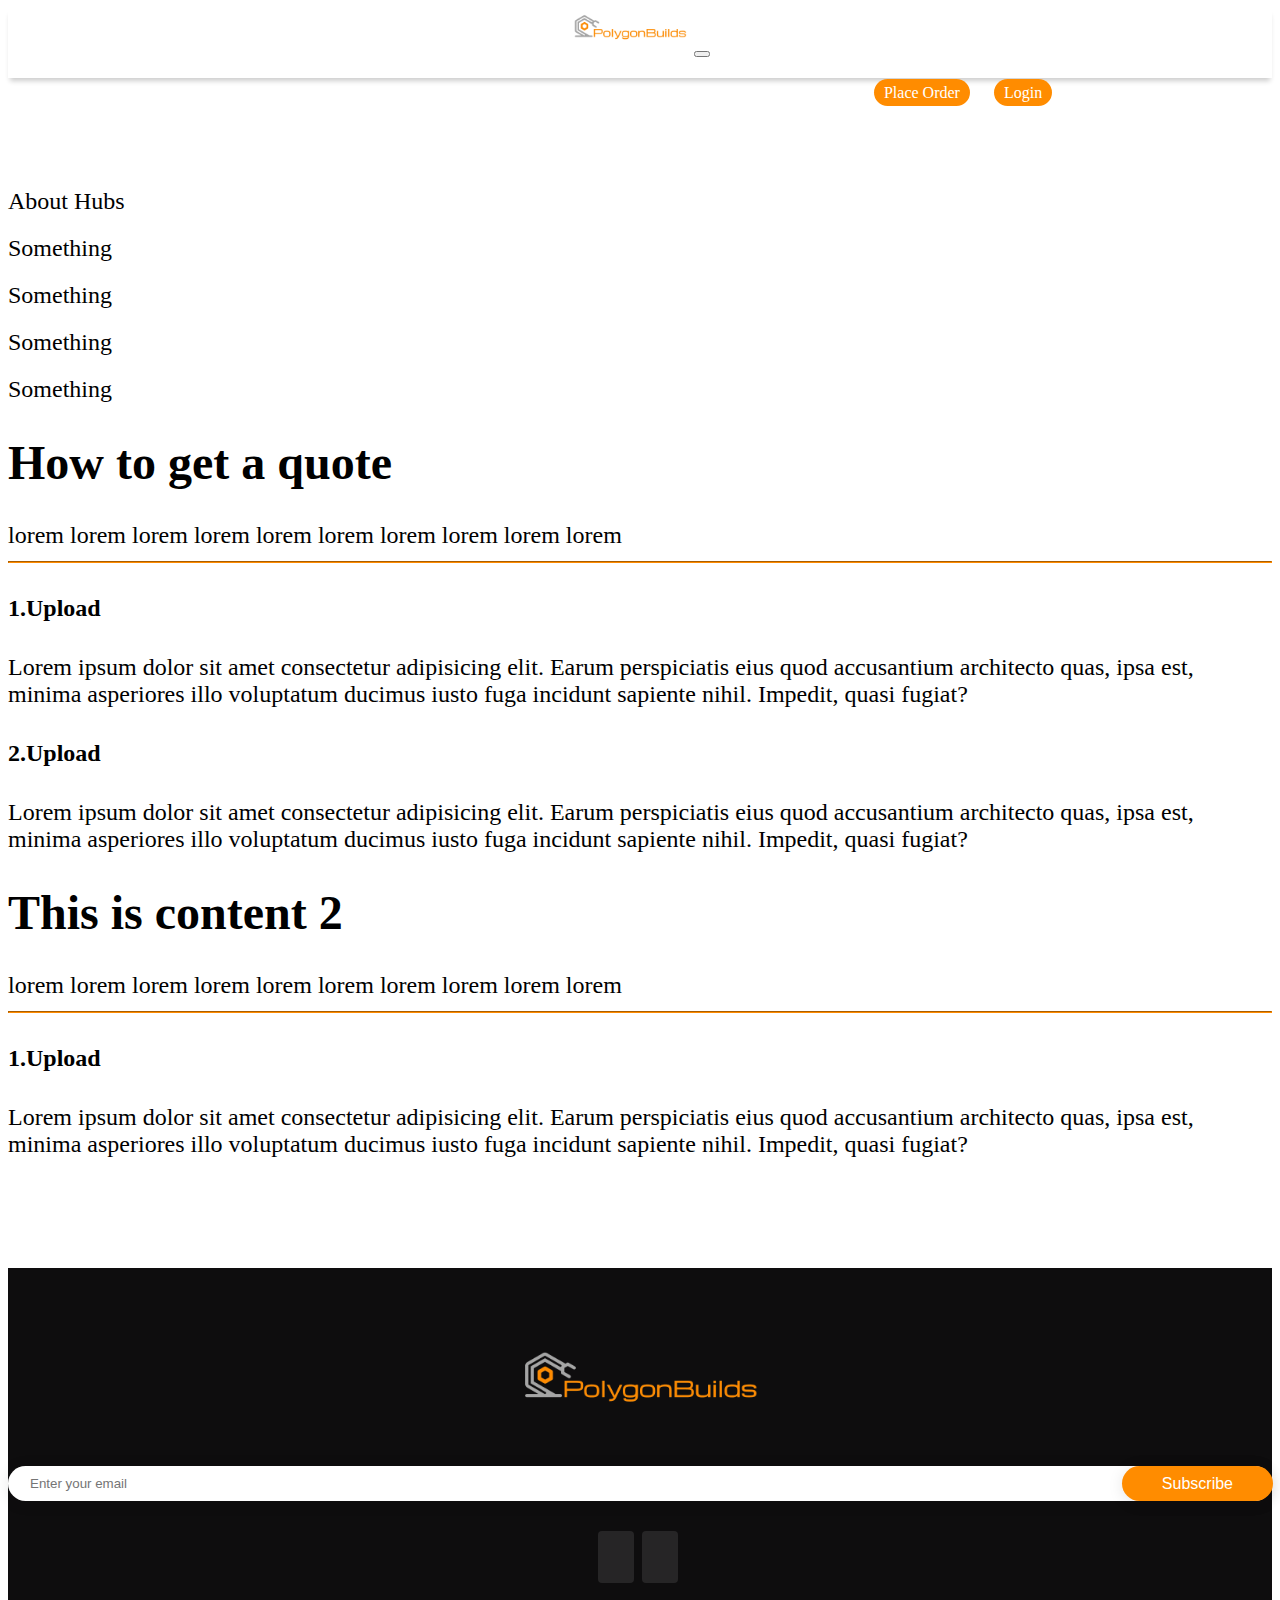
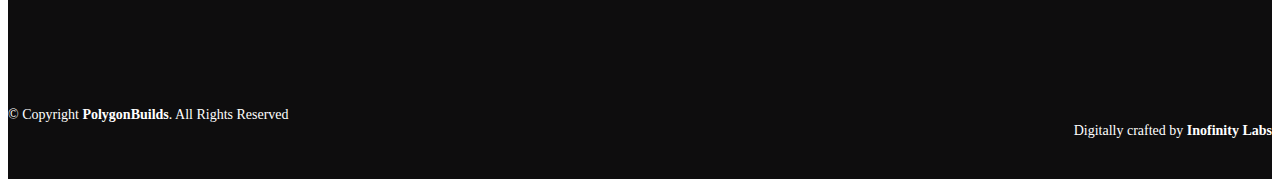
<file: moreinfo.html>
<!DOCTYPE html>
<html lang="en">
    <head>
        <!-- Required meta tags -->
        <meta charset="utf-8" />
        <meta
            name="viewport"
            content="width=device-width, initial-scale=1, shrink-to-fit=no"
        />
        <title>PolygonBuilds</title>
        <!-- Custom Css-->
        <link rel="stylesheet" href="assets/css/style.css" />

        <link
            rel="shortcut icon"
            href="assets/img/favicon.png"
            type="image/x-icon"
        />
        <link
            rel="stylesheet"
            href="https://cdnjs.cloudflare.com/ajax/libs/font-awesome/5.9.0/css/all.min.css"
            integrity="sha512-q3eWabyZPc1XTCmF+8/LuE1ozpg5xxn7iO89yfSOd5/oKvyqLngoNGsx8jq92Y8eXJ/IRxQbEC+FGSYxtk2oiw=="
            crossorigin="anonymous"
            referrerpolicy="no-referrer"
        />

        <!-- Bootstrap CSS -->
        <link
            rel="stylesheet"
            href="https://cdn.jsdelivr.net/npm/bootstrap@4.6.0/dist/css/bootstrap.min.css"
            integrity="sha384-B0vP5xmATw1+K9KRQjQERJvTumQW0nPEzvF6L/Z6nronJ3oUOFUFpCjEUQouq2+l"
            crossorigin="anonymous"
        />
    </head>
    <body>
        <!-- ********** Nav ********** -->
        <nav id="nav" class="navbar navbar-expand-xl navbar-dark bg-dark">
            <a class="navbar-brand" href="index.html"
                ><img
                    src="assets/img/logo.png"
                    alt="logo"
                    width="120px"
                    style="margin-top: 5px"
            /></a>
            <button
                class="navbar-toggler"
                type="button"
                data-toggle="collapse"
                data-target="#navbarsExample05"
                aria-controls="navbarsExample05"
                aria-expanded="false"
                aria-label="Toggle navigation"
            >
                <span class="navbar-toggler-icon"></span>
            </button>

            <div class="collapse navbar-collapse" id="navbarsExample05">
                <ul class="navbar-nav mr-auto">
                    <li class="nav-item">
                        <a class="nav-link" href="index.html#howitworks"
                            >How It Works<span class="sr-only"
                                >(current)</span
                            ></a
                        >
                    </li>
                    <li class="nav-item">
                        <a class="nav-link" href="#">About</a>
                    </li>
                    <li class="nav-item">
                        <a class="nav-link" href="index.html#our-services"
                            >Solutions</a
                        >
                    </li>
                    <li class="nav-item">
                        <a class="nav-link" href="industries.html"
                            >Industries</a
                        >
                    </li>
                    <li class="nav-item">
                        <a class="nav-link" href="contact.html">Contact</a>
                    </li>
                    <li class="nav-item">
                        <a class="nav-link" href="gallery.html">Gallery</a>
                    </li>
                    <li class="nav-item">
                        <a class="nav-link" href="faq.html">FAQ</a>
                    </li>
                    
                    <li class="nav-item">
                        <a class="nav-link btn poly-btn" href="#" role="button"
                            >Place Order</a
                        >
                    </li>
                    <li class="nav-item">
                        <a class="nav-link btn poly-btn" href="#" role="button"
                            >Login</a
                        >
                    </li>
                </ul>
                <div class="right">
                    <ul class="navbar-nav mr-auto">
                        <li class="nav-item">
                            <a class="nav-link" href="#"
                                ><i class="fab fa-instagram"></i
                            ></a>
                        </li>
                        <li class="nav-item">
                            <a class="nav-link" href="#"
                                ><i class="fab fa-facebook"></i
                            ></a>
                        </li>
                    </ul>
                </div>
            </div>
        </nav>
        <!-- ********** End Nav **********-->

        <section>
            <div class="moreinfo-wrapper">
                <div class="container">
                    <div class="row">
                        <div class="col-md-4">
                            <ul id="content-navigation">
                                <li><span onclick="handleContentVisibility('#content-one')">About Hubs</span></li>
                                <li><span onclick="handleContentVisibility('#content-two')">Something</span></li>
                                <li>
                                    <span class="caret">Something</span>
                                    <ul class="nested">
                                        <li><span>Something</span></li>
                                        <li><span>Something</span></li>
                                    </ul>
                                </li>
                                <li>
                                    <span class="caret">Something</span>
                                    <ul class="nested">
                                        <li><span>Something 2</span></li>
                                        <li><span>Something</span></li>
                                    </ul>
                                </li>
                                <li>
                                    <span class="caret">Something</span>
                                    <ul class="nested">
                                        <li><span>Something</span></li>
                                        <li><span>Something</span></li>
                                        <li>
                                            <span class="caret">Something</span>
                                            <ul class="nested">
                                                <li><span>Something</span></li>
                                                <li><span>Something</span></li>
                                            </ul>
                                        </li>
                                    </ul>
                                </li>
                            </ul>
                        </div>
                        <div class="col-md-8">
                            <div class="selected-content" id="content-one">
                                <h1>How to get a quote</h1>
                                <span
                                    >lorem lorem lorem lorem lorem lorem lorem
                                    lorem lorem lorem</span
                                >
                                <hr />
                                <h4>1.Upload</h4>
                                <span
                                    >Lorem ipsum dolor sit amet consectetur
                                    adipisicing elit. Earum perspiciatis eius
                                    quod accusantium architecto quas, ipsa est,
                                    minima asperiores illo voluptatum ducimus
                                    iusto fuga incidunt sapiente nihil. Impedit,
                                    quasi fugiat?</span
                                >
                                <div class="mt-5"></div>
                                <h4>2.Upload</h4>
                                <span
                                    >Lorem ipsum dolor sit amet consectetur
                                    adipisicing elit. Earum perspiciatis eius
                                    quod accusantium architecto quas, ipsa est,
                                    minima asperiores illo voluptatum ducimus
                                    iusto fuga incidunt sapiente nihil. Impedit,
                                    quasi fugiat?</span
                                >
                            </div>
                            <div class="selected-content" id="content-two">
                                <h1>This is content 2</h1>
                                <span
                                    >lorem lorem lorem lorem lorem lorem lorem
                                    lorem lorem lorem</span
                                >
                                <hr />
                                <h4>1.Upload</h4>
                                <span
                                    >Lorem ipsum dolor sit amet consectetur
                                    adipisicing elit. Earum perspiciatis eius
                                    quod accusantium architecto quas, ipsa est,
                                    minima asperiores illo voluptatum ducimus
                                    iusto fuga incidunt sapiente nihil. Impedit,
                                    quasi fugiat?</span
                                >
                            </div>
                        </div>
                    </div>
                </div>
            </div>
        </section>
        <!-- ======= Footer ======= -->
        <footer id="footer">
            <div class="footer-top">
                <div class="container">
                    <div class="row justify-content-center">
                        <div class="col-lg-6">
                            <img
                                src="assets/img/logo.png"
                                alt=""
                                width="250px"
                            />
                        </div>
                    </div>

                    <div class="row footer-newsletter justify-content-center">
                        <div class="col-lg-6">
                            <form id="subscribe">
                                <input
                                    type="email"
                                    name="email"
                                    placeholder="Enter your email"
                                /><input
                                    id="subscribe_email"
                                    type="submit"
                                    value="Subscribe"
                                />
                            </form>
                        </div>
                    </div>

                    <div class="social-links">
                        <!--<a href="#" class="twitter"><i class="bx bxl-twitter"></i></a>-->
                        <a
                            href="https://www.facebook.com/polygonbuilds"
                            class="facebook"
                            ><i class="fab fa-facebook"></i
                        ></a>
                        <a
                            href="http://instagram.com/polygon_builds"
                            class="instagram"
                            ><i class="fab fa-instagram"></i
                        ></a>
                        <!--<a href="#" class="google-plus"><i class="bx bxl-skype"></i></a>-->
                        <!--<a href="#" class="linkedin"><i class="bx bxl-linkedin"></i></a>-->
                    </div>
                </div>
            </div>

            <div class="container footer-bottom">
                <div class="row">
                    <div class="col-md-6 copy-left">
                        &copy; Copyright
                        <strong><span>PolygonBuilds</span></strong
                        >. All Rights Reserved
                    </div>
                    <div class="col-md-6 copy-right">
                        Digitally crafted by
                        <strong><span>Inofinity Labs</span></strong>
                    </div>
                </div>
            </div>
        </footer>
        <!-- End Footer -->

        <div id="preloader"></div>
        <a href="#" class="back-to-top"><i class="icofont-simple-up"></i></a>
        <!-- Optional JavaScript; choose one of the two! -->

        <!-- Option 1: jQuery and Bootstrap Bundle (includes Popper) -->
        <script
            src="https://code.jquery.com/jquery-3.5.1.slim.min.js"
            integrity="sha384-DfXdz2htPH0lsSSs5nCTpuj/zy4C+OGpamoFVy38MVBnE+IbbVYUew+OrCXaRkfj"
            crossorigin="anonymous"
        ></script>
        <script
            src="https://cdn.jsdelivr.net/npm/bootstrap@4.6.0/dist/js/bootstrap.bundle.min.js"
            integrity="sha384-Piv4xVNRyMGpqkS2by6br4gNJ7DXjqk09RmUpJ8jgGtD7zP9yug3goQfGII0yAns"
            crossorigin="anonymous"
        ></script>

        <script>
            $('#content-navigation li').click(function() {
                $(this).children('span').addClass('selected');
                $('li').not(this).children('span').removeClass('selected');
            });

            const toggler = $('.caret')
            let i

            for (i = 0; i < toggler.length; i++) {
                toggler[i].addEventListener('click', function () {
                    this.parentElement
                        .querySelector('.nested')
                        .classList.toggle('active')
                    this.classList.toggle('caret-down')
                })
            }
            function handleContentVisibility(sectionID) {
                $('#content-one').hide()
                $('#content-two').hide()
                $(sectionID).show()
            }

            $(function () {
                $('#content-one').show()
                $('#content-navigation > li:first-child() > span').addClass('selected');
                $('#content-two').hide()
            })
        </script>

        <!-- Option 2: Separate Popper and Bootstrap JS -->
        <!--
    <script src="https://code.jquery.com/jquery-3.5.1.slim.min.js" integrity="sha384-DfXdz2htPH0lsSSs5nCTpuj/zy4C+OGpamoFVy38MVBnE+IbbVYUew+OrCXaRkfj" crossorigin="anonymous"></script>
    <script src="https://cdn.jsdelivr.net/npm/popper.js@1.16.1/dist/umd/popper.min.js" integrity="sha384-9/reFTGAW83EW2RDu2S0VKaIzap3H66lZH81PoYlFhbGU+6BZp6G7niu735Sk7lN" crossorigin="anonymous"></script>
    <script src="https://cdn.jsdelivr.net/npm/bootstrap@4.6.0/dist/js/bootstrap.min.js" integrity="sha384-+YQ4JLhjyBLPDQt//I+STsc9iw4uQqACwlvpslubQzn4u2UU2UFM80nGisd026JF" crossorigin="anonymous"></script>
    --></body>
</html>
</file>
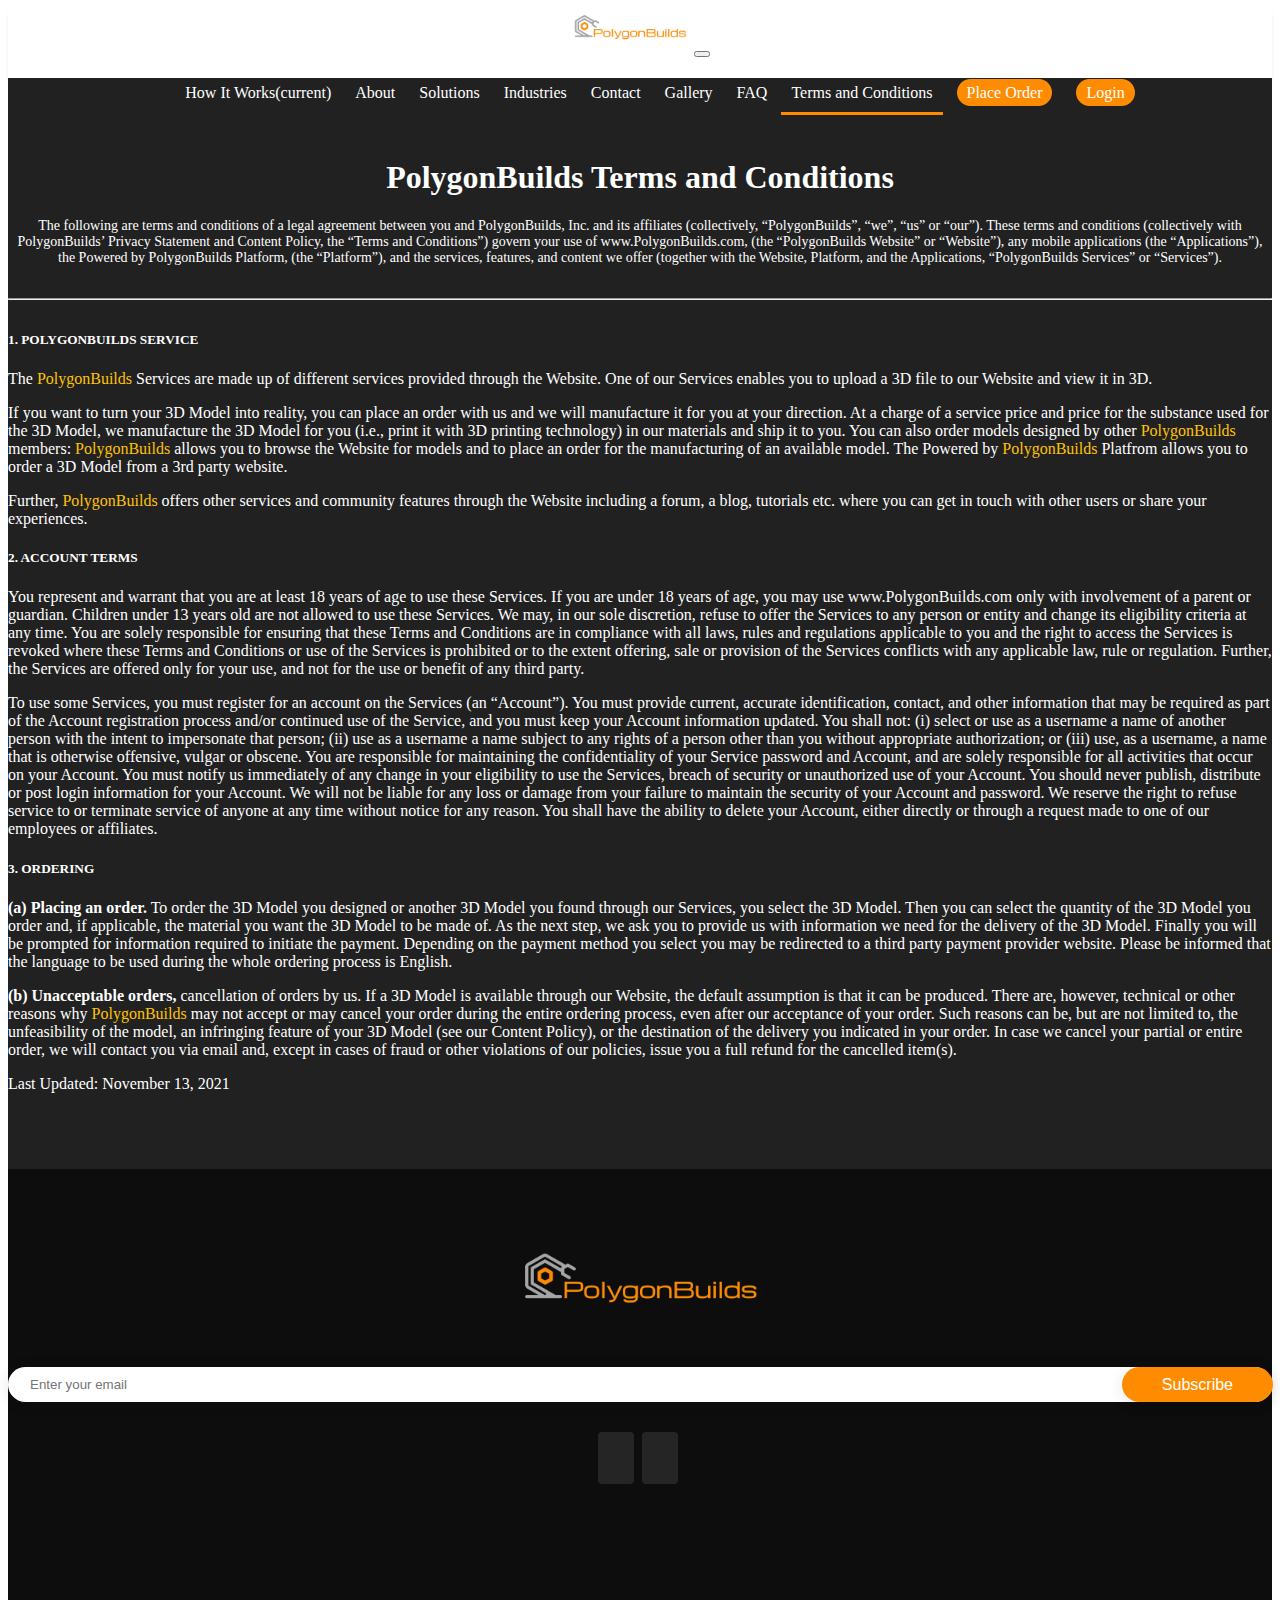
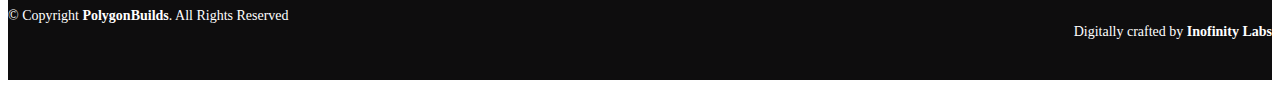
<file: terms-and-conditions.html>
<!doctype html>
<html lang="en">
  <head>
    <!-- Required meta tags -->
    <meta charset="utf-8">
    <meta name="viewport" content="width=device-width, initial-scale=1, shrink-to-fit=no">
    <title>PolygonBuilds</title>
    <!-- Custom Css-->
    <link rel="stylesheet" href="assets/css/style.css">

    <link rel="shortcut icon" href="assets/img/favicon.png" type="image/x-icon">
    <link rel="stylesheet" href="https://cdnjs.cloudflare.com/ajax/libs/font-awesome/5.9.0/css/all.min.css" integrity="sha512-q3eWabyZPc1XTCmF+8/LuE1ozpg5xxn7iO89yfSOd5/oKvyqLngoNGsx8jq92Y8eXJ/IRxQbEC+FGSYxtk2oiw==" crossorigin="anonymous" referrerpolicy="no-referrer" />

    <!-- Bootstrap CSS -->
    <link rel="stylesheet" href="https://cdn.jsdelivr.net/npm/bootstrap@4.6.0/dist/css/bootstrap.min.css" integrity="sha384-B0vP5xmATw1+K9KRQjQERJvTumQW0nPEzvF6L/Z6nronJ3oUOFUFpCjEUQouq2+l" crossorigin="anonymous">
    
    

  </head>
  <body>
    <!-- ********** Nav ********** -->
    <nav id="nav" class="navbar navbar-expand-xl navbar-dark bg-dark">
      <a class="navbar-brand" href="index.html"><img src="assets/img/logo.png" alt="logo" width="120px" style="margin-top: 5px"></a>
      <button class="navbar-toggler" type="button" data-toggle="collapse" data-target="#navbarsExample05" aria-controls="navbarsExample05" aria-expanded="false" aria-label="Toggle navigation">
        <span class="navbar-toggler-icon"></span>
      </button>
    
      <div class="collapse navbar-collapse" id="navbarsExample05">
        <ul class="navbar-nav mr-auto">
          <li class="nav-item ">
            <a class="nav-link" href="index.html#howitworks">How It Works<span class="sr-only">(current)</span></a>
          </li>
          <li class="nav-item">
            <a class="nav-link" href="#">About</a>
          </li>
          <li class="nav-item">
            <a class="nav-link" href="index.html#our-services">Solutions</a>
          </li>
          <li class="nav-item">
            <a class="nav-link" href="industries.html">Industries</a>
          </li>
          <li class="nav-item">
            <a class="nav-link" href="contact.html">Contact</a>
          </li>
          <li class="nav-item">
            <a class="nav-link" href="gallery.html">Gallery</a>
          </li>
          <li class="nav-item">
            <a class="nav-link" href="faq.html">FAQ</a>
          </li>
          <li class="nav-item active">
            <a class="nav-link" href="#">Terms and Conditions</a>
          </li>
          <li class="nav-item">
            <a class="nav-link btn poly-btn" href="#" role="button">Place Order</a>
          </li>
          <li class="nav-item">
            <a class="nav-link btn poly-btn" href="#" role="button">Login</a>
          </li>
        </ul>
          <div class="right">
            <ul class="navbar-nav mr-auto">
              <li class="nav-item">
                <a class="nav-link" href="#"><i class="fab fa-instagram"></i></a>
              </li>
              <li class="nav-item">
                <a class="nav-link" href="#"><i class="fab fa-facebook"></i></a>
              </li>
            </ul>
          </div>
          
      </div>
    </nav>
    <!-- ********** End Nav **********-->
    <!-- ********** contact ********** -->
    <section class="tnc background-dark" >
      <div class="container">
       
        <h1 class="tnc-main-title">PolygonBuilds Terms and Conditions</h1>
        <p style="text-align: center; font-size: 14px">
          The following are terms and conditions of a legal agreement between you and PolygonBuilds, Inc. and its affiliates (collectively, “PolygonBuilds”, “we”, “us” or “our”). These terms and conditions (collectively with PolygonBuilds’ Privacy Statement and Content Policy, the “Terms and Conditions”) govern your use of www.PolygonBuilds.com, (the “PolygonBuilds Website” or “Website”), any mobile applications (the “Applications”), the Powered by PolygonBuilds Platform, (the “Platform”), and the services, features, and content we offer (together with the Website, Platform, and the Applications, “PolygonBuilds Services” or “Services”).
        </p>
        <hr style="background-color: aliceblue;margin-block: 2rem">
        <h5 class="tnc-heading">1. PolygonBuilds Service</h5>
        <p class="left para">The <Text style="color: #ffc107">PolygonBuilds</Text> Services are made up of different services provided
          through the Website. One of our Services enables you to upload a 3D file to our Website and view it in 3D.
        </p>
        <p class="left para">If you want to turn your 3D Model into reality, you can place an order with us and we will
            manufacture it for you at your direction. At a charge of a service price and price for the substance used
            for the 3D Model, we manufacture the 3D Model for you (i.e., print it with 3D printing technology) in our
            materials and ship it to you. You can also order models designed by other <Text style="color: #ffc107">PolygonBuilds</Text> members: <Text style="color: #ffc107">PolygonBuilds</Text>
            allows you to browse the Website for models and to place an order for the manufacturing of an available model.
            The Powered by <Text style="color: #ffc107">PolygonBuilds</Text> Platfrom allows you to order a 3D Model from a 3rd party website.
        </p>
        <p class="left para">Further, <Text style="color: #ffc107">PolygonBuilds</Text> offers other services and community features through the Website including a forum, a blog,
            tutorials etc. where you can get in touch with other users or share your experiences.</p>
          
        <h5 class="tnc-heading">2. Account Terms</h5>
        <p class="left para">You represent and warrant that you are at least 18 years of age to use these Services. 
            If you are under 18 years of age, you may use <a style="color: #ffc107" href="www.polygonbuilds.com">www.PolygonBuilds.com</a> only with involvement of a parent or guardian. 
            Children under 13 years old are not allowed to use these Services. We may, in our sole discretion, refuse to 
            offer the Services to any person or entity and change its eligibility criteria at any time.  You are solely 
            responsible for ensuring that these Terms and Conditions are in compliance with all laws, rules and regulations 
            applicable to you and the right to access the Services is revoked where these Terms and Conditions or use of the 
            Services is prohibited or to the extent offering, sale or provision of the Services conflicts with any applicable 
            law, rule or regulation. Further, the Services are offered only for your use, and not for the use or benefit of 
            any third party.
        </p>
        <p class="left para">To use some Services, you must register for an account on the Services (an “Account”).  
            You must provide current, accurate identification, contact, and other information that may be required as
            part of the Account registration process and/or continued use of the Service, and you must keep your 
            Account information updated.  You shall not: (i) select or use as a username a name of another person 
            with the intent to impersonate that person; (ii) use as a username a name subject to any rights of a 
            person other than you without appropriate authorization; or (iii) use, as a username, a name that is 
            otherwise offensive, vulgar or obscene. You are responsible for maintaining the confidentiality of your 
            Service password and Account, and are solely responsible for all activities that occur on your Account. 
            You must notify us immediately of any change in your eligibility to use the Services, breach of security 
            or unauthorized use of your Account.  You should never publish, distribute or post login information for 
            your Account.  We will not be liable for any loss or damage from your failure to maintain the security of 
            your Account and password. We reserve the right to refuse service to or terminate service of anyone at any 
            time without notice for any reason.  You shall have the ability to delete your Account, either directly or 
            through a request made to one of our employees or affiliates.
        </p>
      
        <h5 class="tnc-heading">3. Ordering</h5>
        <p class="left para">
          <strong>(a) Placing an order.</strong> To order the 3D Model you designed or 
          another 3D Model you found through our Services, you select the 3D Model. 
          Then you can select the quantity of the 3D Model you order and, if applicable, the material you want the 
          3D Model to be made of. As the next step, we ask you to provide us with information we need for the delivery
          of the 3D Model. Finally you will be prompted for information required to initiate the payment. Depending 
          on the payment method you select you may be redirected to a third party payment provider website. Please 
          be informed that the language to be used during the whole ordering process is English.
      </p>
      <p class="left para">
          <strong>(b) Unacceptable orders,</strong> cancellation of orders by us. If a 3D Model is available through our Website, 
          the default assumption is that it can be produced. There are, however, technical or other reasons why 
          <Text style="color: #ffc107">PolygonBuilds</Text> may not accept or may cancel your order during the entire ordering process, even after our 
          acceptance of your order. Such reasons can be, but are not limited to, the unfeasibility of the model, 
          an infringing feature of your 3D Model (see our Content Policy), or the destination of the delivery you 
          indicated in your order. In case we cancel your partial or entire order, we will contact you via email and, 
          except in cases of fraud or other violations of our policies, issue you a full refund for the cancelled item(s).
      </p>

      <p>Last Updated: November 13, 2021</p>
          </div>
    </section>
    <!-- ********** END contact ********** -->
    <footer id="footer">

      <div class="footer-top">
  
        <div class="container">
  
          <div class="row  justify-content-center">
            <div class="col-lg-6">
              <img src="assets/img/logo.png" alt="" width="250px">
              
            </div>
          </div>
  
          <div class="row footer-newsletter justify-content-center">
            <div class="col-lg-6">
              <form id="subscribe">
                <input type="email" name="email" placeholder="Enter your email"><input id="subscribe_email" type="submit" value="Subscribe">
              </form>
            </div>
          </div>
  
          <div class="social-links">
            <!--<a href="#" class="twitter"><i class="bx bxl-twitter"></i></a>-->
            <a href="https://www.facebook.com/polygonbuilds" class="facebook"><i class="fab fa-facebook"></i></a>
            <a href="http://instagram.com/polygon_builds" class="instagram"><i class="fab fa-instagram"></i></a>
             <!--<a href="#" class="google-plus"><i class="bx bxl-skype"></i></a>-->
             <!--<a href="#" class="linkedin"><i class="bx bxl-linkedin"></i></a>-->
          </div>
          
   
        </div>
      </div>
      
      <div class="container footer-bottom">
        <div class="row">
          <div class="col-md-6 copy-left">
            &copy; Copyright <strong><span>PolygonBuilds</span></strong>. All Rights Reserved
          </div>
          <div class="col-md-6 copy-right" >
            Digitally crafted by <strong><span>Inofinity Labs</span></strong>
          </div>
        </div>
      </div> 
      
      
    </footer><!-- End Footer -->














    <!-- Optional JavaScript; choose one of the two! -->

    <!-- Option 1: jQuery and Bootstrap Bundle (includes Popper) -->
    <script src="https://code.jquery.com/jquery-3.5.1.slim.min.js" integrity="sha384-DfXdz2htPH0lsSSs5nCTpuj/zy4C+OGpamoFVy38MVBnE+IbbVYUew+OrCXaRkfj" crossorigin="anonymous"></script>
    <script src="https://cdn.jsdelivr.net/npm/bootstrap@4.6.0/dist/js/bootstrap.bundle.min.js" integrity="sha384-Piv4xVNRyMGpqkS2by6br4gNJ7DXjqk09RmUpJ8jgGtD7zP9yug3goQfGII0yAns" crossorigin="anonymous"></script>

    <!-- Option 2: Separate Popper and Bootstrap JS -->
    <!--
    <script src="https://code.jquery.com/jquery-3.5.1.slim.min.js" integrity="sha384-DfXdz2htPH0lsSSs5nCTpuj/zy4C+OGpamoFVy38MVBnE+IbbVYUew+OrCXaRkfj" crossorigin="anonymous"></script>
    <script src="https://cdn.jsdelivr.net/npm/popper.js@1.16.1/dist/umd/popper.min.js" integrity="sha384-9/reFTGAW83EW2RDu2S0VKaIzap3H66lZH81PoYlFhbGU+6BZp6G7niu735Sk7lN" crossorigin="anonymous"></script>
    <script src="https://cdn.jsdelivr.net/npm/bootstrap@4.6.0/dist/js/bootstrap.min.js" integrity="sha384-+YQ4JLhjyBLPDQt//I+STsc9iw4uQqACwlvpslubQzn4u2UU2UFM80nGisd026JF" crossorigin="anonymous"></script>
    -->
    
    
  </body>
</html>
</file>
<file: assets/css/style.css>
/* ************************************ Login ******************************** */
.login-body {
  display: -ms-flexbox;
  display: -webkit-box;
  display: flex;
  -ms-flex-align: center;
  -webkit-box-align: center;
          align-items: center;
  padding-top: 40px;
  padding-bottom: 40px;
  color: #fff;
  background-image: -webkit-gradient(linear, left top, right top, from(rgba(2, 0, 36, 0.7)), to(rgba(0, 0, 0, 0.7))), url(../img/bg.jpg);
  background-image: linear-gradient(90deg, rgba(2, 0, 36, 0.7) 0%, rgba(0, 0, 0, 0.7) 100%), url(../img/bg.jpg);
  background-size: cover;
}

.form-signin {
  width: 100%;
  max-width: 560px;
  padding: 15px;
  margin: auto;
  margin-top: 5%;
  background-color: #00000061;
  -webkit-backdrop-filter: blur(5px);
          backdrop-filter: blur(5px);
  border-radius: 10px;
}

.form-login {
  width: 100%;
  max-width: 420px;
  padding: 15px;
  margin: auto;
  margin-top: 5%;
  background-color: #00000061;
  -webkit-backdrop-filter: blur(5px);
          backdrop-filter: blur(5px);
  border-radius: 10px;
}

.form-label-group {
  position: relative;
  margin-bottom: 1rem;
}

.form-control:focus {
  color: #fff !important;
  -webkit-box-shadow: none !important;
          box-shadow: none !important;
}

.form-label-group input {
  border-bottom: 2px solid white !important;
  border-radius: 0;
}

.form-label-group input:focus {
  background-color: transparent;
  border-bottom: 2px solid #ff8c00 !important;
}

.form-label-group input,
.form-label-group label {
  height: 3.125rem;
  padding: 0.75rem;
  background-color: transparent;
  border: none;
  outline: none;
}

.form-label-group label {
  position: absolute;
  top: 0;
  left: 0;
  display: block;
  width: 100%;
  margin-bottom: 0;
  /* Override default `<label>` margin */
  line-height: 1.5;
  color: #ffffff;
  pointer-events: none;
  cursor: text;
  /* Match the input under the label */
  -webkit-transition: all 0.1s ease-in-out;
  transition: all 0.1s ease-in-out;
}

.form-label-group input::-webkit-input-placeholder {
  color: transparent;
}

.form-label-group input:-ms-input-placeholder {
  color: transparent;
}

.form-label-group input::-ms-input-placeholder {
  color: transparent;
}

.form-label-group input::placeholder {
  color: transparent;
}

.form-label-group input:not(:-moz-placeholder-shown) {
  padding-top: 1.25rem;
  padding-bottom: 0.25rem;
}

.form-label-group input:not(:-ms-input-placeholder) {
  padding-top: 1.25rem;
  padding-bottom: 0.25rem;
}

.form-label-group input:not(:placeholder-shown) {
  padding-top: 1.25rem;
  padding-bottom: 0.25rem;
}

.form-label-group input:not(:-moz-placeholder-shown) ~ label {
  padding-top: 0.25rem;
  padding-bottom: 0.25rem;
  font-size: 12px;
  color: #ccc;
}

.form-label-group input:not(:-ms-input-placeholder) ~ label {
  padding-top: 0.25rem;
  padding-bottom: 0.25rem;
  font-size: 12px;
  color: #ccc;
}

.form-label-group input:not(:placeholder-shown) ~ label {
  padding-top: 0.25rem;
  padding-bottom: 0.25rem;
  font-size: 12px;
  color: #ccc;
}

.form-label-group input:-webkit-autofill ~ label {
  padding-top: 0.25rem;
  padding-bottom: 0.25rem;
  font-size: 12px;
  color: #ccc;
}

/* Fallback for Edge
  -------------------------------------------------- */
@supports (-ms-ime-align: auto) {
  .form-label-group {
    display: -ms-flexbox;
    display: -webkit-box;
    display: flex;
    -ms-flex-direction: column-reverse;
    -webkit-box-orient: vertical;
    -webkit-box-direction: reverse;
            flex-direction: column-reverse;
  }
  .form-label-group label {
    position: static;
  }
  .form-label-group input::-ms-input-placeholder {
    color: #777;
  }
}

.btn-loading-spinner {
  display: none !important;
}

.poly-btn {
  background-color: #ff8c00 !important;
  width: 100% !important;
  padding: 5px 10px !important;
  border-radius: 50px !important;
  color: white !important;
}

/*--------------------------------------------------------------
# Popup Styles
--------------------------------------------------------------*/
/* Toast custom class
****************************************************** */
.colored-toast {
  background: #ff8c00 !important;
}

.colored-toast .swal2-title {
  color: white;
}

.colored-toast .swal2-close {
  color: white;
}

.colored-toast .swal2-html-container {
  color: white;
}

.colored-toast .swal2-icon.swal2-error {
  border-color: white !important;
}
body {
  padding: 0;
}

a {
  text-decoration: none !important;
  color: white !important;
}

.hero-section {
  height: 100vh;
  background-image: -webkit-gradient(linear, left top, right top, from(rgba(2, 0, 36, 0.7)), to(rgba(0, 0, 0, 0.7))), url(../img/bg.jpg);
  background-image: linear-gradient(90deg, rgba(2, 0, 36, 0.7) 0%, rgba(0, 0, 0, 0.7) 100%), url(../img/bg.jpg);
  background-size: cover;
}

.hero-section .hero-logo {
  width: 500px;
  margin-top: -10px;
}

@media (max-width: 992px) {
  .hero-section .hero-logo {
    width: 300px;
    margin-top: 10px;
  }
}

.hero-section .content {
  position: absolute;
  bottom: 0;
  top: 0;
  left: 15px;
  right: 15px;
  display: -webkit-box;
  display: -ms-flexbox;
  display: flex;
  -webkit-box-pack: center;
      -ms-flex-pack: center;
          justify-content: center;
  -webkit-box-align: center;
      -ms-flex-align: center;
          align-items: center;
  -webkit-box-orient: vertical;
  -webkit-box-direction: normal;
      -ms-flex-direction: column;
          flex-direction: column;
  text-align: center;
}

.hero-section .order-btn {
  background-color: #5252f2;
  padding: 10px 60px;
  margin: 40px 0 5px 0;
}

.hero-section .text-small {
  font-size: 80%;
}

.hero-section .top-nav {
  position: fixed;
  top: 0;
  background-color: black;
}

.hero-section .bottom-nav {
  position: absolute;
  bottom: 0;
}

.section-header {
  font-weight: bold;
}

.background-dark {
  background-color: #212121;
  color: #fff;
  min-height: calc(100vh - 63px);
}

/* -------------------------------NavBar */
#nav {
  width: 100%;
  height: 70px;
  text-align: center;
  left: 0;
  z-index: 1;
  -webkit-box-shadow: 0px 5px 5px -2px rgba(0, 0, 0, 0.2);
          box-shadow: 0px 5px 5px -2px rgba(0, 0, 0, 0.2);
  padding-block: 0;
}

@media (max-width: 992px) {
  #nav {
    height: unset;
    background-color: #000;
  }
}

#nav .poly-btn {
  background-color: #ff8c00;
  width: 120px;
  padding: 5px 10px;
  border-radius: 50px;
}

@media (max-width: 1200px) {
  #nav .poly-btn {
    width: 100%;
  }
}

#nav .active {
  border-bottom: 3px solid #ff8c00;
}

#nav li:hover {
  border-bottom: 3px solid #ff8c00;
  -webkit-transition: all 0.2s;
  transition: all 0.2s;
}

#nav .nav-item:hover {
  border-bottom: 3px solid #ff8c00;
  -webkit-transition: all 0.2s;
  transition: all 0.2s;
}

.top-nav {
  position: fixed;
  top: 0;
  background-color: black;
}

#nav ul li {
  list-style-type: none;
  display: inline-block;
  padding: 10px;
}

#nav ul li #nav-link {
  text-decoration: none;
  color: #ccc;
  padding: 10px;
}

#nav ul li #nav-link:hover {
  background: #333;
  color: #efefef;
}

.right {
  position: absolute;
  right: 0;
}

@media (max-width: 1200px) {
  .right {
    position: relative;
  }
}

.right ul li {
  padding: 0 5px 0 0 !important;
}

/*--------------------------------------------------------------
# How to order
--------------------------------------------------------------*/
.m-how-to-order {
  padding: 8% 0;
}

@media screen and (min-width: 48em) {
  .m-shop__description {
    line-height: 2;
  }
  .m-how-to-order {
    padding: 6% 0;
  }
}

.m-how-to-order__inner {
  display: -ms-flexbox;
  display: -webkit-box;
  display: flex;
  -ms-flex-pack: justify;
  -webkit-box-pack: justify;
          justify-content: space-between;
  -ms-flex-direction: column;
  -webkit-box-orient: vertical;
  -webkit-box-direction: normal;
          flex-direction: column;
}

.m-how-to-order__step-title {
  text-align: center;
}

.m-how-to-order__step {
  position: relative;
  width: calc(100% - 60px * 2);
  border-bottom: 2px dashed #000;
  padding: 1.5rem 0;
  margin: 0 60px;
}

.m-how-to-order__step:after {
  content: '';
  position: absolute;
  -webkit-transform: none;
          transform: none;
  top: -2px;
  margin-top: 0;
  width: 60px;
  height: 100%;
}

.m-how-to-order__step:nth-of-type(even):after {
  right: -60px;
  border-radius: 0 60px 60px 0;
  border-right: 2px dashed #000;
  border-bottom: 2px dashed #000;
  border-top: 2px dashed #000;
}

.m-how-to-order__step:nth-of-type(even) .m-how-to-order__step-image {
  right: -50px;
}

.m-how-to-order__step:nth-of-type(2n + 3):after {
  right: auto;
  left: -60px;
  border-radius: 60px 0 0 60px;
  border-right: none;
  border-left: 2px dashed #000;
  border-bottom: 2px dashed #000;
  border-top: 2px dashed #000;
}

.m-how-to-order__step:nth-of-type(2n + 3) .m-how-to-order__step-image {
  left: -50px;
}

.m-how-to-order__step:first-of-type .m-how-to-order__step-image {
  left: -50px;
  top: auto;
  bottom: -25px;
}

.m-how-to-order__step:last-of-type {
  border-bottom: none;
}

.m-how-to-order__step:last-of-type:after {
  content: none;
}

.m-how-to-order__step:last-of-type .m-how-to-order__step-image {
  top: 0;
}

.m-how-to-order__step-image {
  position: absolute;
  background-image: url(../img/howtoorder/1.png);
  background-size: cover;
  top: 50%;
  margin-top: -25px;
  width: 50px;
  height: 50px;
}

.m-how-to-order__step-image.step-upload {
  background-position: 0 0;
}

.m-how-to-order__step-image.step-select-material {
  background-position: 25% 0;
}

.m-how-to-order__step-image.step-get-an-instant-price {
  background-position: 50% 0;
}

.m-how-to-order__step-image.step-let-us-take-care {
  background-position: 75% 0;
}

.m-how-to-order__step-image.step-receive-your-products {
  background-position: 100% 0;
}

@media screen and (min-width: 36em) {
  .m-how-to-order__inner {
    -ms-flex-direction: row;
    -webkit-box-orient: horizontal;
    -webkit-box-direction: normal;
            flex-direction: row;
  }
  .m-how-to-order__step {
    width: 18%;
    margin: 0;
    padding: 0;
    border-bottom: none;
  }
  .m-how-to-order__step:after,
  .m-how-to-order__step:first-of-type:after,
  .m-how-to-order__step:nth-of-type(2n + 3):after,
  .m-how-to-order__step:nth-of-type(even):after {
    top: 50%;
    right: -16px;
    left: auto;
    margin-top: -16px;
    width: 17px;
    height: 17px;
    border-right: 5px solid #000;
    border-bottom: 5px solid #000;
    border-left: none;
    border-top: none;
    border-radius: 0;
    -webkit-transform: rotate(-45deg);
            transform: rotate(-45deg);
  }
  .m-how-to-order__step-image {
    position: static;
    width: 100%;
    height: auto;
    padding-top: 73%;
    margin-top: 0;
    background-image: url(../img/howtoorder/2.png);
  }
}

/*--------------------------------------------------------------
# Sections General
--------------------------------------------------------------*/
section {
  padding: 60px 0;
}

.section-bg {
  background-color: #fafafa;
}

.section-title {
  text-align: center;
  padding-bottom: 30px;
}

.section-title h2 {
  font-size: 32px;
  font-weight: 700;
  margin-bottom: 20px;
  padding-bottom: 20px;
  position: relative;
}

.section-title h2::after {
  content: '';
  position: absolute;
  display: block;
  width: 50px;
  height: 3px;
  background: #ff8c00;
  bottom: 0;
  left: calc(50% - 25px);
}

.section-title p {
  margin-bottom: 0;
  color: #919191;
  font-size: 14px;
}

.section-para p {
  text-align: center;
  color: #fff;
  font-size: 14px;
}

#poly-btn {
  background-color: #ff8c00 !important;
  width: 100%;
  padding: 5px 10px;
  border-radius: 50px;
  color: white;
}

/* who-we-are 
****************************************************** */
.who-we-are {
  background-color: #212121;
}

.who-we-are h2 {
  color: #ff8c00;
}

/* our-services
****************************************************** */
.our-services {
  background-color: #212121;
}

.our-services h4 {
  color: #fff;
}

.our-services .service-img {
  width: 200px;
}

@media (max-width: 992px) {
  .our-services .service-img {
    width: 120px;
  }
}

.card-our-services, .card-industries {
  border-radius: 0px !important;
  min-height: 400px;
  color: #fff;
  border: none !important;
}

.card-our-services .card-header, .card-industries .card-header {
  border-radius: 0px !important;
  border: none;
  text-align: center;
  background-color: #3b3b3b;
  height: 220px;
}

.card-our-services .card-body, .card-industries .card-body {
  border: none;
  background-color: #3b3b3b;
}

.card-our-services .card-body p, .card-industries .card-body p,
.card-our-services .card-body h4,
.card-industries .card-body h4 {
  text-align: center;
}


.card-our-services .card-body h4,
.card-industries .card-body h4 {
  background-color: #5252f2;
  border-radius: 5px;
}

/* why-polygonbuilds
****************************************************** */
.why-polygonbuilds {
  text-align: center;
  padding-inline: 15%;
}

@media (max-width: 992px) {
  .why-polygonbuilds {
    padding-inline: 2%;
  }
}

.why-polygonbuilds img {
  width: 80px;
}

@media (max-width: 992px) {
  .why-polygonbuilds img {
    width: 60px;
  }
}

.why-polygonbuilds h4 {
  padding-top: 20px;
}

.why-polygonbuilds p {
  color: #000;
  padding-bottom: 10px;
}

.why-polygonbuilds .col-6 {
  padding-inline: 3%;
}

/*--------------------------------------------------------------
# Footer
--------------------------------------------------------------*/
#footer {
  background-color: #212121;
  background-size: cover;
  color: #fff;
  font-size: 14px;
  position: relative;
}

#footer::before {
  content: '';
  position: absolute;
  left: 0;
  right: 0;
  top: 0;
  bottom: 0;
  background: rgba(2, 0, 2, 0.6);
  z-index: 1;
}

.footer-top {
  position: relative;
  z-index: 2;
  text-align: center;
  padding: 80px 0;
}

.footer-top h3 {
  font-size: 36px;
  font-weight: 700;
  color: #fff;
  position: relative;
  font-family: 'Poppins', sans-serif;
  padding-bottom: 0;
  margin-bottom: 0;
}

.footer-top p {
  font-size: 15;
  font-style: italic;
  margin: 30px 0 0 0;
  padding: 0;
}

.footer-top .footer-newsletter {
  text-align: center;
  font-size: 15px;
  margin-top: 30px;
}

.footer-top .footer-newsletter form {
  background: #fff;
  padding: 6px 10px;
  position: relative;
  border-radius: 30px;
  -webkit-box-shadow: 0px 2px 15px rgba(0, 0, 0, 0.1);
          box-shadow: 0px 2px 15px rgba(0, 0, 0, 0.1);
  text-align: left;
}

.footer-top .footer-newsletter form input[type='email'] {
  border: 0;
  padding: 4px 12px;
  width: calc(100% - 100px);
}

.footer-top .footer-newsletter form input[type='submit'] {
  position: absolute;
  top: 0;
  right: -1px;
  bottom: 0;
  border: 0;
  background: none;
  font-size: 16px;
  padding: 0 40px;
  background: #ff8c00;
  color: #fff;
  -webkit-transition: 0.3s;
  transition: 0.3s;
  border-radius: 30px;
  -webkit-box-shadow: 0px 2px 15px rgba(0, 0, 0, 0.1);
          box-shadow: 0px 2px 15px rgba(0, 0, 0, 0.1);
}

.footer-top .footer-newsletter form input[type='submit']:hover {
  background: #ff9377;
}

.footer-top .social-links {
  margin-top: 30px;
}

.footer-top .social-links a {
  font-size: 18px;
  display: inline-block;
  background: rgba(255, 255, 255, 0.1);
  color: #fff;
  line-height: 1;
  padding: 8px 0;
  margin-right: 4px;
  border-radius: 4px;
  text-align: center;
  width: 36px;
  height: 36px;
  -webkit-transition: 0.3s;
  transition: 0.3s;
}

.footer-top .social-links a:hover {
  background: #ff8c00;
  color: #fff;
  text-decoration: none;
}

#footer .copyright {
  text-align: left;
}

@media (max-width: 992px) {
  #footer .copyright {
    text-align: center;
  }
}

#footer .credits {
  float: right;
  font-size: 13px;
}

@media (min-width: 992px) {
  #footer .credits {
    text-align: none;
  }
}

.footer-bottom {
  z-index: 2;
  position: relative;
  padding-top: 40px;
  padding-bottom: 40px;
}

.footer-bottom .copy-left {
  text-align: left;
}

@media (max-width: 992px) {
  .footer-bottom .copy-left {
    text-align: center;
  }
}

.footer-bottom .copy-right {
  text-align: right;
}

@media (max-width: 992px) {
  .footer-bottom .copy-right {
    text-align: center;
  }
}

/* *****************************************************************************
    Contact
******************************************************************************** */
.tbl-contact td {
  padding: 5px 10px;
}

.form-container {
  border-radius: 20px;
  padding: 2rem 30px;
}

.form-container form {
  width: 100%;
  /*display: flex;
    flex-direction: column;
    align-items: inherit;
    justify-content: center;*/
  padding: 0 2rem;
}

.form-container input[type='text'] {
  border-left: none;
}

.form-container .input-group-text {
  background-color: #fff;
  border-right: none;
}

.form-container .poly-btn {
  background-color: #ff8c00;
  width: 120px;
  padding: 5px 10px;
  border-radius: 50px;
}

@media (max-width: 1200px) {
  .form-container .poly-btn {
    width: 100%;
  }
}

.flex-center {
  position: absolute;
  top: 50%;
  left: 50%;
  -webkit-transform: translate(-50%, -50%);
          transform: translate(-50%, -50%);
}

/*--------------------------------------------------------------
# Terms and Conditions
--------------------------------------------------------------*/
.tnc .tnc-main-title {
  text-align: center;
}

.tnc .tnc-heading {
  text-transform: uppercase;
}

/*--------------------------------------------------------------
# FAQ
--------------------------------------------------------------*/
.search-div {
  float: right;
  position: relative;
}

@media (max-width: 992px) {
  .search-div {
    width: 100%;
    margin-top: 2rem;
  }
}

.search-div .search-box {
  border-radius: 50px;
  padding: 8px 18px;
  outline: none;
  border: none;
  margin-bottom: 10px;
}

@media (max-width: 992px) {
  .search-div .search-box {
    width: 100%;
  }
}

.faq {
  /*.active, .accordion:hover {
    background-color: #ccc;
  }*/
}

.faq .fa-search {
  color: #212121;
  position: absolute;
  right: 12px;
  top: 12px;
}

.faq .accordion {
  background-color: #fff;
  color: #444;
  cursor: pointer;
  padding: 18px;
  width: 100%;
  border: none;
  text-align: left;
  outline: none;
  font-size: 15px;
  border-radius: 15px;
  margin-block: 10px;
}

.faq .active {
  border-radius: 15px 15px 0 0;
}

.faq .accordion:after {
  content: '\002B';
  color: #444444;
  font-size: 24px;
  font-weight: bold;
  float: right;
  margin-top: -14px;
}

.faq .active:after {
  content: '\2212';
}

.faq .panel {
  padding: 0 18px;
  background-color: #fff;
  margin-top: -10px;
  max-height: 0;
  overflow: hidden;
  -webkit-transition: max-height 0.2s ease-out;
  transition: max-height 0.2s ease-out;
  border-radius: 0 0 15px 15px;
  color: #000;
}

/* ************************************ *Gallery ******************************** */
.gallery img {
  height: 200px;
  width: 100%;
  margin: 15px;
  -o-object-fit: cover;
     object-fit: cover;
  -webkit-transition: all 0.3s ease-in-out;
  transition: all 0.3s ease-in-out;
}

.gallery img:hover {
  -webkit-transform: scale(1.1);
          transform: scale(1.1);
}

/* ************************************ *Industries ******************************** */
.industries .slick-carousel {
  margin: 0 auto;
  display: -webkit-box;
  display: -ms-flexbox;
  display: flex;
  -webkit-box-align: center;
      -ms-flex-align: center;
          align-items: center;
}

.industries .slick-next,
.industries .slick-prev {
  color: #cccccc;
  border-radius: 50px;
  padding: 10px;
  border: 1px solid #cccccc;
  font-size: 34px;
  margin: 0 10px;
}

.industries .slick-next:hover,
.industries .slick-prev:hover {
  background-color: #ff8c00;
  color: #fff;
  cursor: pointer;
}

.industries .industry-content {
  display: none;
  margin-top: 50px;
}

.industries .industry-content-header {
  margin-bottom: 10px;
  font-size: 24px;
  font-weight: bold;
}

.industries .industry-content-body {
  line-height: 1.7;
}

.card-industries {
  background-color: #3b3b3b !important;
  margin: 0 5px;
}

.card-industries .card-header {
  margin: 0 auto;
  padding: 0;
}

.card-industries-category-title {
  background-color: #cccccc;
  font-size: 18px;
  font-weight: bold;
  padding: 4px 2px;
  color: black;
  text-align: center;
  border-radius: 5px;
}

.card-industries-category-title:hover {
  background-color: #ff8c00;
  color: #fff;
  cursor: pointer;
}

.printing-service .drop-down-header {
  color: #ff8c00;
}

@media (max-width: 992px) {
  .printing-service .drop-down-header {
    margin: 25px 0;
  }
}

.printing-service .upload-preview-section {
  background-color: #ccc;
  background-image: url("https://media.istockphoto.com/photos/installation-with-white-cube-3d-render-picture-id1144256820?k=20&m=1144256820&s=170667a&w=0&h=IAvpc2WFsJpdrjXInOKx3zhfyTbJqYk0PsOQoeDX-Ls=");
  height: 100%;
  display: -webkit-box;
  display: -ms-flexbox;
  display: flex;
  -webkit-box-orient: vertical;
  -webkit-box-direction: normal;
      -ms-flex-direction: column;
          flex-direction: column;
  -webkit-box-pack: center;
      -ms-flex-pack: center;
          justify-content: center;
  border-radius: 10px;
  border: 1px solid #ff8c00;
}

.printing-service .upload-preview-section img {
  width: 100%;
}

.printing-service .file-upload-section {
  margin-top: 30px;
  padding: 50px;
}

.printing-service .privacy-alert {
  padding: 30px;
  display: -webkit-box;
  display: -ms-flexbox;
  display: flex;
  -webkit-box-align: center;
      -ms-flex-align: center;
          align-items: center;
  gap: 30px;
  background-color: white;
  color: black;
  margin-top: 50px;
}

.printing-service .privacy-alert i {
  font-size: 30px;
  color: #3fc6e7;
}

.printing-service .privacy-alert span:nth-child(2) {
  width: 80%;
}

.printing-service .privacy-alert span:nth-child(3) {
  color: #5252f2;
  font-weight: bold;
  cursor: pointer;
}

.printing-service .privacy-alert span:nth-child(3) i {
  font-size: 14px;
  color: #5252f2;
  margin-right: 10px;
}

.printing-service .service-description {
  margin-top: 50px;
  background-color: white;
  color: black;
  padding: 50px;
  text-align: center;
}

.printing-service .material-card-wrapper {
  display: -webkit-box;
  display: -ms-flexbox;
  display: flex;
  -ms-flex-wrap: wrap;
      flex-wrap: wrap;
  -webkit-box-pack: center;
      -ms-flex-pack: center;
          justify-content: center;
  gap: 15px;
}

.printing-service .material-card {
  display: -webkit-box;
  display: -ms-flexbox;
  display: flex;
  -webkit-box-orient: vertical;
  -webkit-box-direction: normal;
      -ms-flex-direction: column;
          flex-direction: column;
  -webkit-box-align: center;
      -ms-flex-align: center;
          align-items: center;
  padding: 10px;
  background-color: white;
  color: black;
  width: 250px;
}

@media (max-width: 992px) {
  .printing-service .material-card img {
    width: 150px;
  }
}

.printing-service .compare-section {
  display: -webkit-box;
  display: -ms-flexbox;
  display: flex;
  -webkit-box-orient: vertical;
  -webkit-box-direction: normal;
      -ms-flex-direction: column;
          flex-direction: column;
  -webkit-box-align: center;
      -ms-flex-align: center;
          align-items: center;
  text-align: center;
  margin-top: 50px;
}

.printing-service .compare-section div:first-child {
  font-size: 48px;
  font-size: bold;
  width: 500px;
}

.printing-service .compare-section div:nth-child(2) {
  margin-top: 20px;
  font-size: 24px;
  font-size: bold;
  color: #8b8a8a;
}

.printing-service .compare-section div:nth-child(2) span {
  color: #5252f2;
}

.moreinfo-wrapper {
  background-color: white;
  padding: 50px 0;
  min-height: 800px;
  color: black;
  font-size: 24px;
}

.moreinfo-wrapper ul,
.moreinfo-wrapper #content-navigation {
  list-style-type: none;
}

.moreinfo-wrapper ul li,
.moreinfo-wrapper #content-navigation li {
  margin-bottom: 20px;
  cursor: pointer;
}

.moreinfo-wrapper #content-navigation {
  margin: 0;
  padding: 0;
}

.moreinfo-wrapper .selected-content hr {
  border-color: #ff8c00;
}

.moreinfo-wrapper .selected {
  color: #ff8c00;
}

.moreinfo-wrapper .caret {
  -moz-user-select: none;
  /* Firefox 2+ */
  -webkit-user-select: none;
      -ms-user-select: none;
          user-select: none;
}

.moreinfo-wrapper .caret::after {
  font-family: 'Font Awesome 5 free';
  font-weight: 900;
  content: '\f054';
  color: #5252f2;
  margin-left: 10px;
}

.moreinfo-wrapper .caret-down::after {
  font-family: 'Font Awesome 5 free';
  font-weight: 900;
  content: '\f078';
  color: #5252f2;
  margin-left: 10px;
}

.moreinfo-wrapper .nested {
  display: none;
}

.moreinfo-wrapper .active {
  display: block;
}

/* ************************************ Login ******************************** */
.login-body {
  display: -ms-flexbox;
  display: -webkit-box;
  display: flex;
  -ms-flex-align: center;
  -webkit-box-align: center;
          align-items: center;
  padding-top: 40px;
  padding-bottom: 40px;
  color: #fff;
  background-image: -webkit-gradient(linear, left top, right top, from(rgba(2, 0, 36, 0.7)), to(rgba(0, 0, 0, 0.7))), url(../img/bg.jpg);
  background-image: linear-gradient(90deg, rgba(2, 0, 36, 0.7) 0%, rgba(0, 0, 0, 0.7) 100%), url(../img/bg.jpg);
  background-size: cover;
}

.form-signin {
  width: 100%;
  max-width: 560px;
  padding: 15px;
  margin: auto;
  margin-top: 5%;
  background-color: #00000061;
  -webkit-backdrop-filter: blur(5px);
          backdrop-filter: blur(5px);
  border-radius: 10px;
}

.form-login {
  width: 100%;
  max-width: 420px;
  padding: 15px;
  margin: auto;
  margin-top: 5%;
  background-color: #00000061;
  -webkit-backdrop-filter: blur(5px);
          backdrop-filter: blur(5px);
  border-radius: 10px;
}

.form-label-group {
  position: relative;
  margin-bottom: 1rem;
}

.form-control:focus {
  color: #fff !important;
  -webkit-box-shadow: none !important;
          box-shadow: none !important;
}

.form-label-group input {
  border-bottom: 2px solid white !important;
  border-radius: 0;
}

.form-label-group input:focus {
  background-color: transparent;
  border-bottom: 2px solid #ff8c00 !important;
}

.form-label-group input,
.form-label-group label {
  height: 3.125rem;
  padding: 0.75rem;
  background-color: transparent;
  border: none;
  outline: none;
}

.form-label-group label {
  position: absolute;
  top: 0;
  left: 0;
  display: block;
  width: 100%;
  margin-bottom: 0;
  /* Override default `<label>` margin */
  line-height: 1.5;
  color: #ffffff;
  pointer-events: none;
  cursor: text;
  /* Match the input under the label */
  -webkit-transition: all 0.1s ease-in-out;
  transition: all 0.1s ease-in-out;
}

.form-label-group input::-webkit-input-placeholder {
  color: transparent;
}

.form-label-group input:-ms-input-placeholder {
  color: transparent;
}

.form-label-group input::-ms-input-placeholder {
  color: transparent;
}

.form-label-group input::placeholder {
  color: transparent;
}

.form-label-group input:not(:-moz-placeholder-shown) {
  padding-top: 1.25rem;
  padding-bottom: 0.25rem;
}

.form-label-group input:not(:-ms-input-placeholder) {
  padding-top: 1.25rem;
  padding-bottom: 0.25rem;
}

.upload-info-section {
  display: -webkit-box;
  display: -ms-flexbox;
  display: flex;
  -webkit-box-orient: vertical;
  -webkit-box-direction: normal;
      -ms-flex-direction: column;
          flex-direction: column;
  -webkit-box-align: center;
      -ms-flex-align: center;
          align-items: center;
}

.upload-info-section-button {
  text-align: center;
  width: 400px;
  margin-top: 30px;
  background-color: #ff8c00;
  color: white;
  border: none;
  border-radius: 5px;
  padding: 10px;
  font-size: 18px;
  font-weight: bold;
  cursor: pointer;
}

.printing-placeholder .upload-preview-section {
  background-color: #DADADA;
  min-height: 490px !important;
  min-width: 352px;
  display: -webkit-box;
  display: -ms-flexbox;
  display: flex;
  -webkit-box-orient: vertical;
  -webkit-box-direction: normal;
      -ms-flex-direction: column;
          flex-direction: column;
  -webkit-box-pack: center;
      -ms-flex-pack: center;
          justify-content: center;
  border-radius: 10px;
  border: 1px solid #ff8c00;
}

.printing-placeholder .upload-preview-section img {
  width: 100%;
  height: 100;
}

.printing-placeholder .customize-section-info-panel div {
  display: -webkit-box;
  display: -ms-flexbox;
  display: flex;
  gap: 5px;
  margin-bottom: 25px;
}

.printing-placeholder .customize-section .material-card-option {
  display: -webkit-box;
  display: -ms-flexbox;
  display: flex;
  -webkit-box-orient: vertical;
  -webkit-box-direction: normal;
      -ms-flex-direction: column;
          flex-direction: column;
  -webkit-box-align: center;
      -ms-flex-align: center;
          align-items: center;
  margin-bottom: 10px;
  border: 1px solid #ff8c00;
  border-radius: 5px;
}

.printing-placeholder .customize-section .material-card-option h2 {
  font-size: 24px;
  font-weight: bold;
  margin-bottom: 10px;
}

.printing-placeholder .customize-section .material-card-option:hover, .printing-placeholder .customize-section .material-card-option-selected {
  background-color: white;
  color: black;
}

.printing-placeholder .customize-section .material-card-option:hover {
  cursor: pointer;
}

.printing-placeholder .customize-section .material-img {
  width: 200px;
}

@media (max-width: 992px) {
  .printing-placeholder .customize-section .material-img {
    width: 120px;
  }
}

.printing-placeholder .customize-section .bottom-panel {
  display: -webkit-box;
  display: -ms-flexbox;
  display: flex;
  gap: 5px;
}

.printing-placeholder .customize-section .bottom-panel .pagination {
  display: -webkit-box;
  display: -ms-flexbox;
  display: flex;
  -webkit-box-align: center;
      -ms-flex-align: center;
          align-items: center;
}

.printing-placeholder .customize-section .bottom-panel .pagination .prev-btn,
.printing-placeholder .customize-section .bottom-panel .pagination .next-btn {
  padding: 2px 9px;
  border-radius: 50%;
  border: 1px solid white;
  margin: 0 10px;
  width: 30px;
  height: 30px;
}

.printing-placeholder .customize-section .bottom-panel .pagination .prev-btn:hover,
.printing-placeholder .customize-section .bottom-panel .pagination .next-btn:hover {
  background-color: #ff8c00;
  cursor: pointer;
}

.printing-placeholder .customize-section .bottom-panel .action-btn {
  background-color: #ff8c00;
  border-radius: 5px;
  padding: 10px 60px;
}

.printing-placeholder .customize-section .bottom-panel .action-btn:hover {
  cursor: pointer;
}

.printing-placeholder .customize-section .bottom-panel .action-input {
  display: block;
  position: relative;
  margin: auto;
  cursor: pointer;
  border-radius: 5px;
  padding: 10px 0;
}

.printing-placeholder .customize-section .bottom-panel .action-input:hover::after {
  background: #ff8c00;
}

.printing-placeholder .customize-section .bottom-panel .action-input::after {
  -webkit-transition: 200ms all ease;
  transition: 200ms all ease;
  background: #ff8c00;
  text-align: center;
  position: absolute;
  top: 0;
  left: 0;
  width: 100%;
  height: 100%;
  display: block;
  content: 'Add new';
  padding-top: 10px;
  border-radius: 5px;
}

.printing-placeholder .form-render-button {
  background-color: #ff8c00;
  color: white;
  padding: 10px;
  border-radius: 5px;
  font-size: 18px;
  font-weight: bold;
  margin-top: 5px;
}

.printing-placeholder .form-render-button:hover {
  background-color: #5252f2;
  color: white;
  cursor: pointer;
}

.printing-placeholder .form-render-button-selected {
  background-color: #5252f2;
  color: white;
}

.drag-area {
  border: 2px dashed #ff8c00;
  height: 500px;
  border-radius: 5px;
  display: -webkit-box;
  display: -ms-flexbox;
  display: flex;
  -webkit-box-align: center;
      -ms-flex-align: center;
          align-items: center;
  -webkit-box-pack: center;
      -ms-flex-pack: center;
          justify-content: center;
  -webkit-box-orient: vertical;
  -webkit-box-direction: normal;
      -ms-flex-direction: column;
          flex-direction: column;
}

.drag-area .icon {
  font-size: 100px;
  color: #fff;
}

.drag-area header {
  font-size: 30px;
  font-weight: 500;
  color: #fff;
  width: 70%;
}

.drag-area span {
  font-size: 14px;
  font-weight: 500;
  color: #fff;
  margin: 10px 0 15px 0;
  width: 70%;
}

.drag-area button {
  padding: 10px 25px;
  font-size: 20px;
  font-weight: 500;
  border: none;
  outline: none;
  background: #ff8c00;
  color: white;
  border-radius: 5px;
  cursor: pointer;
  margin: 20px 0;
}

.drag-area img {
  height: 100%;
  width: 100%;
  -o-object-fit: cover;
     object-fit: cover;
  border-radius: 5px;
}

.drag-area.active {
  border: 2px solid #fff;
}

.summary-content .action-input {
  display: block;
  position: relative;
  margin: auto;
  cursor: pointer;
  border-radius: 5px;
  padding: 10px 0;
}

.summary-content .action-input:hover::after {
  background: #ff8c00;
}

.summary-content .action-input::after {
  -webkit-transition: 200ms all ease;
  transition: 200ms all ease;
  background: #ff8c00;
  text-align: center;
  position: absolute;
  top: 0;
  left: 0;
  width: 90%;
  height: 100%;
  display: block;
  content: 'Add new';
  padding-top: 10px;
  border-radius: 5px;
}

.summary-content .action-submit {
  background-color: #ff8c00;
  border-radius: 5px;
  padding: 10px 60px;
}

.summary-content .action-submit:hover {
  cursor: pointer;
}

.order-summary-main {
  padding: 5px;
}

.order-details-main #deliveryDetails, .order-details-main #orderDetails, .order-details-main #orderRemarks, .order-details-main #deliveryRemarks {
  background-color: #919191;
  border-radius: 10px;
  padding: 20px;
  width: 100%;
}

.order-details-main .details-sections {
  padding-bottom: 10px;
}

.order-details-main .bottom-panel {
  display: -webkit-box;
  display: -ms-flexbox;
  display: flex;
  padding-top: 20px;
  -webkit-box-pack: right;
      -ms-flex-pack: right;
          justify-content: right;
  gap: 5px;
}

.order-details-main .bottom-panel .action-btn {
  background-color: #ff8c00;
  border-radius: 5px;
  padding: 10px 60px;
}

.order-details-main .bottom-panel .action-btn:hover {
  cursor: pointer;
}

.order-details-main .bottom-panel .action-btn-other {
  background-color: #ff8c00;
  border-radius: 5px;
  padding: 10px 30px;
}

.order-details-main .bottom-panel .action-btn-other:hover {
  cursor: pointer;
}

.order-details-main .bottom-panel .btn-billing {
  background-color: #ff8c00;
  border-radius: 5px;
  padding: 10px 60px;
}

.order-details-main .bottom-panel .btn-billing:hover {
  cursor: pointer;
}

#order-summary-container .row {
  background-color: #919191;
  border-radius: 10px;
  padding: 10px;
  margin: 10px 5px;
}
/*# sourceMappingURL=style.css.map */
</file>
